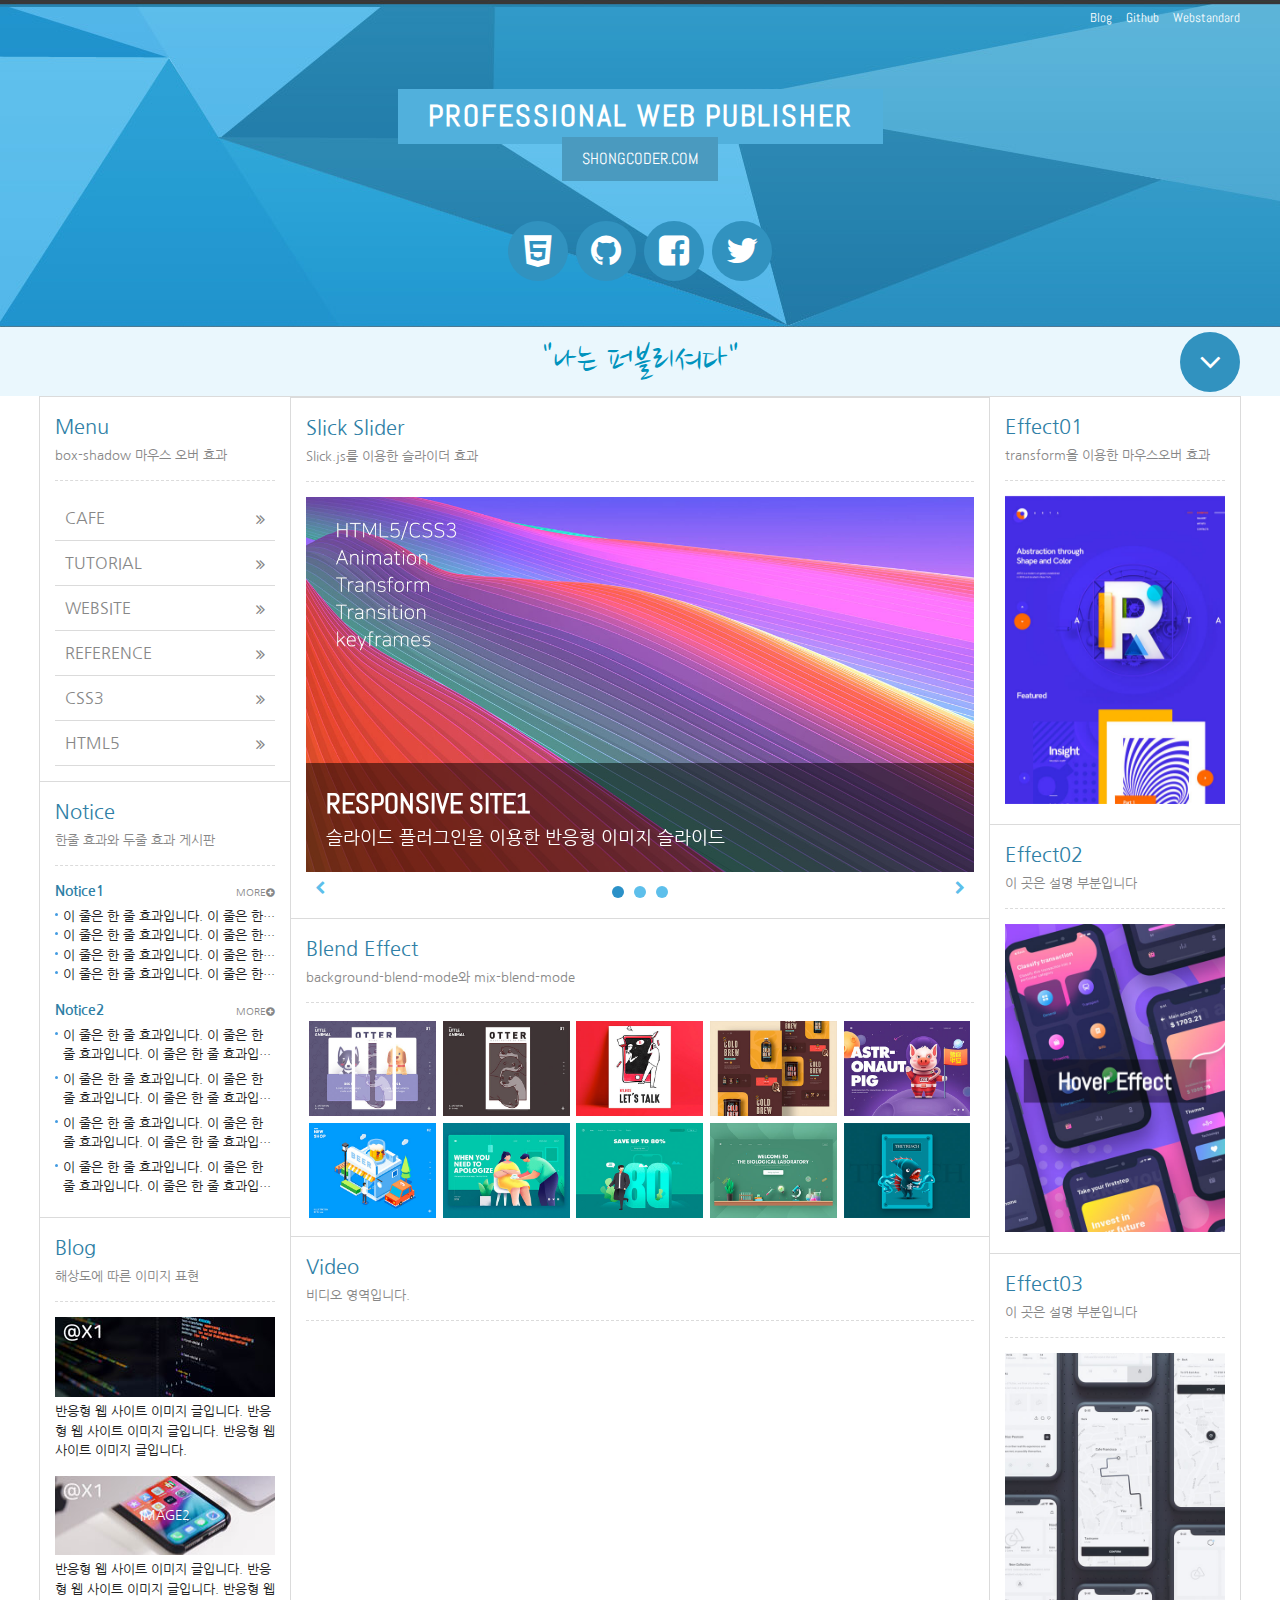
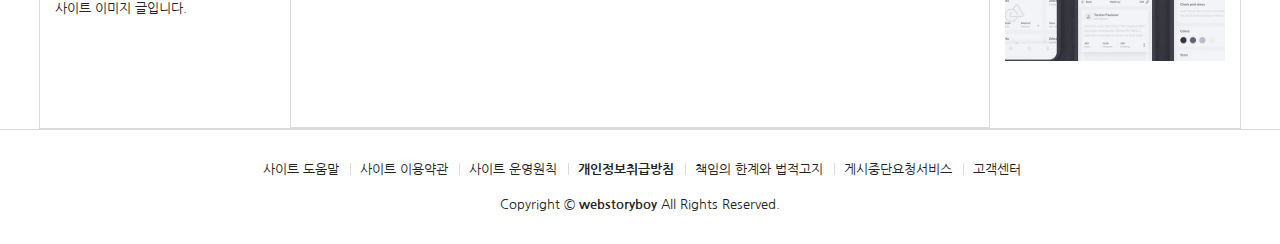
<file: index.html>
<!DOCTYPE html>
<html lang="ko">
<head>
    <meta charset="UTF-8">
    <meta name="author" content="webstoryboy">
    <meta name="viewport" content="width=device-width, initial-scale=1.0">
    <meta name="description" content="반응형 사이트 따라하기">
    <meta name="keywords" content="반응형사이트, 웹퍼블리셔, 웹접근성, HTML5, webstoryboy, webs">
    <title>반응형 사이트 만들기</title>

    <!-- style -->
    <link rel="stylesheet" href="css/reset.css">
    <link rel="stylesheet" href="css/style.css">
    <link rel="stylesheet" href="css/font-awesome.css">
    <link rel="stylesheet" href="css/slick.css">
    <link rel="stylesheet" href="css/lightgallery.css">

    <!-- Facebook meta tags -->
    <meta property="og:type" content="article" />
    <meta property="og:title" content="반응형 사이트 만들기(title)" />
    <meta property="og:url" content="http://richclub8.dothome.co.kr/responsive/html5/index.html" />
    <meta property="og:image" content="http://richclub8.dothome.co.kr/assets/ico/icon.png" />
    <meta property="og:site_name" content="반응형 사이트 만들기(site_name)" />
    <meta property="og:description" content="반응형 사이트 따라하기(description)" />

    <!-- twitter meta tags -->
    <meta name="twitter:card" content="summary_large_image" />
    <meta name="twitter:site" content="@webstoryboy" />
    <meta name="twitter:title" content="반응형 사이트 만들기(title)" />
    <meta name="twitter:description" content="반응형 사이트 만들기(description)." />
    <meta property="twitter:image" content="http://richclub8.dothome.co.kr/assets/ico/icon.png" />

    <!-- 파비콘 -->
    <link rel="shortcut icon" href="icon/favicon.ico">
    <link rel="apple-touch-icon-precomposed" href="icon/favicon-152.png">
    <link rel="icon" href="icon/favicon-64.png">
    <link rel="icon" href="icon/favicon-16.png" sizes="16x16"> 
    <link rel="icon" href="icon/favicon-32.png" sizes="32x32"> 
    <link rel="icon" href="icon/favicon-48.png" sizes="48x48"> 
    <link rel="icon" href="icon/favicon-64.png" sizes="64x64"> 
    <link rel="icon" href="icon/favicon-128.png" sizes="128x128">

    <!-- 웹폰트-->
    <link href="https://fonts.googleapis.com/css?family=Nanum+Gothic" rel="stylesheet">
    <link href="https://fonts.googleapis.com/css?family=Nanum+Brush+Script" rel="stylesheet">
    <link href="https://fonts.googleapis.com/css2?family=Abel&display=swap" rel="stylesheet">

    <!-- HTLM5shiv ie6~8 -->
    <!--[if lt IE 9]>
        <script src="js/html5shiv.min.js"></script>
        <script type="text/javascript">
            alert("현재 당신이 보는 브라우저는 지원하지 않습니다. 최신 브라우저로 업데이트해주세요!");
        </script>
    <![endif]-->
</head>
<body>
    <header id="header">
        <div class="container">
            <div class="row">
                <div class="header">
                    <div class="header_menu">
                        <a href="#">Blog</a>
                        <a href="#">Github</a>
                        <a href="#">Webstandard</a>
                    </div>
                    <!-- //헤더 메뉴 -->
                    <div class="header_tit">
                        <h1>Professional Web Publisher</h1><br>
                        <a href="#">shongCoder.com</a>
                    </div>
                    <!-- //헤더 타이틀 -->
                    <div class="header_icon">
                        <ul>
                            <li><a href="#"><i class="fa fa-html5" aria-hidden="true"></i><span>HTML5</span></a></li>
                            <li><a href="#"><i class="fa fa-github" aria-hidden="true"></i><span>Github</span></a></li>
                            <li><a href="#" class="Facebook"><i class="fa fa-facebook-square" aria-hidden="true"></i><span>Facebook</span></a></li>
                            <li><a href="#" class="Twitter"><i class="fa fa-twitter" aria-hidden="true"></i><span>Twitter</span></a></li>
                        </ul>
                    </div>
                    <!-- //헤더 아이콘 -->
                </div>
            </div>
        </div>
    </div>
    </header>
    <!-- header -->
    <nav id="nav">
        <div class="container">
            <div class="row">
                <div class="nav">
                    <h2 class="ir_su">반응형 사이트 전체메뉴</h2>
                    <div class="first">
                        <h3>HTML Reference</h3>
                        <ol>
                            <li><a href="#">HTML 태그(Tag)</a></li>
                            <li><a href="#">블록 요소/인라인 요소</a></li>
                            <li><a href="#">DTD 선언</a></li>
                            <li><a href="#">언어 속성 설정</a></li>
                            <li><a href="#">HTML &lt;title&gt;</a></li>
                            <li><a href="#">HTML &lt;meta&gt;</a></li>
                            <li><a href="#">특수문자</a></li>
                            <li><a href="#">하이퍼 링크</a></li>
                            <li><a href="#">HTML &lt;style&gt;</a></li>
                            <li><a href="#">HTML &lt;html&gt;</a></li>
                            <li><a href="#">HTML &lt;head&gt;</a></li>
                            <li><a href="#">HTML &lt;div&gt;</a></li>
                            <li><a href="#">HTML &lt;colgroup&gt;</a></li>
                            <li><a href="#">HTML &lt;caption&gt;</a></li>
                        </ol>
                    </div>
                    <div>
                        <h3>CSS  Reference</h3>
                        <ol>
                            <li><a href="#">CSS 선택자</a></li>
                            <li><a href="#">CSS 단위</a></li>
                            <li><a href="#">CSS 색상</a></li>
                            <li><a href="#">CSS 선언 방법</a></li>
                            <li><a href="#">상대주소와 절대주소</a></li>
                            <li><a href="#">CSS float</a></li>
                            <li><a href="#">이미지 표현 방법</a></li>
                            <li><a href="#">이미지 스프라이트</a></li>
                            <li><a href="#">IR 효과</a></li>
                            <li><a href="#">이미지 최적화</a></li>
                            <li><a href="#">background-color</a></li>
                            <li><a href="#">border-style</a></li>
                            <li><a href="#">font-size</a></li>
                            <li><a href="#">text-align</a></li>
                        </ol>
                    </div>
                    <div class="last">
                        <h3>Webstandard</h3>
                        <ol>
                            <li><a href="#">웹 표준</a></li>
                            <li><a href="#">웹 접근성</a></li>
                            <li><a href="#">W3C</a></li>
                            <li><a href="#">웹 접근성 연구소</a></li>
                            <li><a href="#">네이버 널리</a></li>
                            <li><a href="#">다음 다룸</a></li>
                            <li><a href="#">Webstandard</a></li>
                        </ol>
                    </div>
                </div>
            </div>
        </div>
    </nav>
    <!-- //전체메뉴 -->

    <article id="title">
        <div class="container">
            <div class="title">
                <h2>"나는 퍼블리셔다"</h2>
                <a href="#" class="btn">
                    <i class="fa fa-angle-down" aria-hidden="true"></i>
                    <span class="ir_su">전체메뉴 보기</span>
                </a>
            </div>
        </div>
    </article>
    <!-- //서브 타이틀 -->
    <main>
        <section id="contents">
            <div class="container">
                <h2 class="ir_su">반응형 사이트 컨텐츠</h2>
                <section id="cont_left">
                    <h3 class="ir_su">반응형 사이트 왼쪽 컨텐츠</h3>
                    <article class="column col1">
                        <h4 class="col_tit">Menu</h4>
                        <p class="col_desc">box-shadow 마우스 오버 효과</p>
                        <!-- 메뉴 -->
                        <div class="menu">
                            <ul>
                                <li><a href="#">Cafe <i class="fa fa-angle-double-right" aria-hidden="true"></i></a></li>
                                <li><a href="#">Tutorial <i class="fa fa-angle-double-right" aria-hidden="true"></i></a></li>
                                <li><a href="#">WebSite <i class="fa fa-angle-double-right" aria-hidden="true"></i></a></li>
                                <li><a href="#">Reference <i class="fa fa-angle-double-right" aria-hidden="true"></i></a></li>
                                <li><a href="#">CSS3 <i class="fa fa-angle-double-right" aria-hidden="true"></i></a></li>
                                <li><a href="#">HTML5 <i class="fa fa-angle-double-right" aria-hidden="true"></i></a></li>
                            </ul>
                        </div>
                        <!-- //메뉴 -->
                    </article>
                    <!-- //col1 -->
                    <article class="column col2">
                        <h4 class="col_tit">Notice</h4>
                        <p class="col_desc">한줄 효과와 두줄 효과 게시판</p>
                        <!-- 게시판1 -->
                        <div class="notice1">
                            <h5>Notice1</h5>
                            <ul>
                                <li><a href="#">이 줄은 한 줄 효과입니다. 이 줄은 한 줄 효과입니다.</a></li>
                                <li><a href="#">이 줄은 한 줄 효과입니다. 이 줄은 한 줄 효과입니다.</a></li>
                                <li><a href="#">이 줄은 한 줄 효과입니다. 이 줄은 한 줄 효과입니다.</a></li>
                                <li><a href="#">이 줄은 한 줄 효과입니다. 이 줄은 한 줄 효과입니다.</a></li>
                            </ul>
                            <a href="#" class="more" title="더 보기">more<i class="fa fa-plus-circle" aria-hidden="true"></i></a>
                        </div>
                        <!-- //게시판1 -->
                        <!-- 게시판2 -->
                        <div class="notice2 mt15">
                            <h5>Notice2</h5>
                            <ul>
                                <li><a href="#">이 줄은 한 줄 효과입니다. 이 줄은 한 줄 효과입니다. 이 줄은 한 줄 효과입니다. 이 줄은 한 줄 효과입니다.</a></li>
                                <li><a href="#">이 줄은 한 줄 효과입니다. 이 줄은 한 줄 효과입니다. 이 줄은 한 줄 효과입니다. 이 줄은 한 줄 효과입니다.</a></li>
                                <li><a href="#">이 줄은 한 줄 효과입니다. 이 줄은 한 줄 효과입니다. 이 줄은 한 줄 효과입니다. 이 줄은 한 줄 효과입니다.</a></li>
                                <li><a href="#">이 줄은 한 줄 효과입니다. 이 줄은 한 줄 효과입니다. 이 줄은 한 줄 효과입니다. 이 줄은 한 줄 효과입니다.</a></li>
                            </ul>
                            <a href="#" class="more" title="더 보기">more<i class="fa fa-plus-circle" aria-hidden="true"></i></a>
                        </div>
                        <!-- //게시판2 -->
                    </article>
                    <!-- //col2 -->
                    <article class="column col3">
                        <h4 class="col_tit">Blog</h4>
                        <p class="col_desc">해상도에 따른 이미지 표현</p>
                        <!-- 블로그1 -->
                        <div class="blog1">
                            <h5 class="ir_su">image1</h5>
                            <figure>
                                <!-- <img src="img/blog1_@1.jpg" class="img-normal" alt="normal image">
                                <img src="img/blog1_@2.jpg" class="img-retina" alt="retina image" width="100%"> -->
                                <img src="img/blog3_@1.jpg" srcset="img/blog3_@1.jpg 1x, img/blog3_@2.jpg 2x, img/blog3_@3.jpg 3x" alt="이미지">
                                <figcaption>반응형 웹 사이트 이미지 글입니다. 반응형 웹 사이트 이미지 글입니다. 반응형 웹 사이트 이미지 글입니다.</figcaption>
                            </figure>
                        </div>
                        <!-- //블로그1 -->
                        <!-- 블로그2 -->
                        <div class="blog2 mt15">
                            <div class="img-retina">
                                <h5>image2</h5>
                            </div>
                            <p>반응형 웹 사이트 이미지 글입니다. 반응형 웹 사이트 이미지 글입니다. 반응형 웹 사이트 이미지 글입니다.</p>
                        </div>
                        <!-- //블로그2 -->
                    </article>
                    <!-- //col3 -->
                </section>
                <section id="cont_center">
                    <h3 class="ir_su">반응형 사이트 가운데 컨텐츠</h3>
                    <article class="column col4">
                        <h4 class="col_tit">Slick Slider</h4>
                        <p class="col_desc">Slick.js를 이용한 슬라이더 효과</p>
                        <!-- 이미지 슬라이드 -->
                        <div class="slider">
                            <div>
                                <figure>
                                    <img src="img/slider001.jpg" alt="이미지1">
                                    <figcaption><em>Responsive Site1</em><span>슬라이드 플러그인을 이용한 반응형 이미지 슬라이드</span></figcaption>
                                </figure>
                            </div>
                            <div>
                                <figure>
                                    <img src="img/slider001.jpg" alt="이미지2">
                                    <figcaption><em>Responsive Site2</em><span>슬라이드 플러그인을 이용한 반응형 이미지 슬라이드</span></figcaption>
                                </figure>
                            </div>
                            <div>
                                <figure>
                                    <img src="img/slider001.jpg" alt="이미지3">
                                    <figcaption><em>Responsive Site3</em><span>슬라이드 플러그인을 이용한 반응형 이미지 슬라이드</span></figcaption>
                                </figure>
                            </div>
                        </div>
                        <!-- //이미지 슬라이드 -->
                    </article>
                    <!-- //col4 -->
                    <article class="column col5">
                        <h4 class="col_tit">Blend Effect</h4>
                        <p class="col_desc">background-blend-mode와 mix-blend-mode</p>
                        <!-- 라이트박스 -->
                        <div class="lightbox square clearfix">
                            <a href="img/light01_s.jpg"><img src="img/light01.jpg" alt="이미지"><em>blur</em></a>
                            <a href="img/light02_s.jpg"><img src="img/light02.jpg" alt="이미지"><em>brightness</em></a>
                            <a href="img/light03_s.jpg"><img src="img/light03.jpg" alt="이미지"><em>contrast</em></a>
                            <a href="img/light04_s.jpg"><img src="img/light04.jpg" alt="이미지"><em>grayscale</em></a>
                            <a href="img/light05_s.jpg"><img src="img/light05.jpg" alt="이미지"><em>hur-rotate</em></a>
                            <a href="img/light06_s.jpg"><img src="img/light06.jpg" alt="이미지"><em>invert</em></a>
                            <a href="img/light07_s.jpg"><img src="img/light07.jpg" alt="이미지"><em>opacity</em></a>
                            <a href="img/light08_s.jpg"><img src="img/light08.jpg" alt="이미지"><em>saturate</em></a>
                            <a href="img/light09_s.jpg"><img src="img/light09.jpg" alt="이미지"><em>sepia</em></a>
                            <a href="img/light10_s.jpg"><img src="img/light10.jpg" alt="이미지"><em>mix</em></a>
                        </div>
                        <!-- //라이트박스 -->
                    </article>
                    <!-- //col5 -->
                    <article class="column col6">
                        <h4 class="col_tit">Video</h4>
                        <p class="col_desc">비디오 영역입니다.</p>
                        <!-- 비디오 -->
                        <!-- <video autoplay="autoplay" controls="controls" loof="loof">
                            <source src="img/video.mp4" type="video/mp4">
                        </video> -->
                        <div class="video">
                            <iframe src="https://www.youtube.com/embed/09xntNW45lg" title="YouTube video player" frameborder="0" allow="accelerometer; clipboard-write; encrypted-media; gyroscope; picture-in-picture; web-share" allowfullscreen></iframe>
                        </div>
                        <!-- //비디오 -->
                    </article>
                    <!-- //col6 -->
                </section>
                <section id="cont_right">
                    <h3 class="ir_su">반응형 사이트 오른쪽 컨텐츠</h3>
                    <article class="column col7">
                        <h4 class="col_tit">Effect01</h4>
                        <p class="col_desc">transform을 이용한 마우스오버 효과</p>
                        <!-- side1 -->
                        <div class="side1">
                            <figure class="front">
                                <img src="img/side1.jpg" alt="">
                            </figure>
                            <div class="back">
                                <i class="fa fa-heart" aria-hidden="true"></i>
                            </div>
                        </div>
                        <!-- //side1 -->
                    </article>
                    <!-- //col7 -->
                    <article class="column col8">
                        <h4 class="col_tit">Effect02</h4>
                        <p class="col_desc">이 곳은 설명 부분입니다</p>
                        <!-- side2 -->
                        <div class="side2">
                            <figure class="front">
                                <img src="img/side2.jpg" alt="">
                                <figcaption>
                                    Hover Effect
                                </figcaption>
                            </figure>
                            <figure class="back">
                                <img src="img/side4.jpg" alt="">
                                <figcaption>
                                Hover Effect
                            </figcaption>
                            </figure>
                        </div>
                        <!-- //side2 -->
                    </article>
                    <!-- //col8 -->
                    <article class="column col9">
                        <h4 class="col_tit">Effect03</h4>
                        <p class="col_desc">이 곳은 설명 부분입니다</p>
                        <!-- side3 -->
                        <div class="side3">
                            <figure>
                                <img src="img/side3.jpg" alt="">
                                <figcaption>
                                    <h3>Hover<em>Effect</em></h3>
                                </figcaption>
                            </figure>
                        </div>
                        <!-- //side3 -->
                    </article>
                    <!-- //col9 -->
                </section>
            </div>
        </section>
        <!-- //컨텐츠 -->
    </main>
    <footer id="footer">
        <div class="container">
            <div class="row">
                <div class="footer">
                    <ul>
                        <li><a href="#">사이트 도움말</a></li>
                        <li><a href="#">사이트 이용약관</a></li>
                        <li><a href="#">사이트 운영원칙</a></li>
                        <li><a href="#"><strong>개인정보취급방침</strong></a></li>
                        <li><a href="#">책임의 한계와 법적고지</a></li>
                        <li><a href="#">게시중단요청서비스</a></li>
                        <li><a href="#">고객센터</a></li>
                    </ul>
                    <address>
                        Copyright ©
                        <a href="http://webstoryboy.co.kr"><strong>webstoryboy</strong></a>
                        All Rights Reserved.
                    </address>
                </div>
            </div>
        </div>
    </footer>
    <!-- 푸터 -->

    
    <!-- JavaScript Libraries -->
    <script src="js/jquery.min_1.12.4.js"></script>
    <script src="js/modernizr-custom.js"></script>
    <script src="js/slick.min.js"></script>
    <script src="js/lightgallery.min.js"></script>
    <script>
        //접기 펼치기
        $(".btn").click(function(e){
            e.preventDefault();
            $(".nav").slideToggle();
            $(".btn").toggleClass("open");

            if($(".btn").hasClass("open")){
                //open 이 있을 때
                $(".btn").find("i").attr("class", "fa fa-angle-up");
            } else {
                //opem 이 없을 때
                $(".btn").find("i").attr("class", "fa fa-angle-down");
            }
        });

        $(window).resize(function(){
            var wWidth = $(window).width();
            if(wWidth > 600){
                $(".nav").removeAttr("style");
            }
        });

        
        //라이트박스
        $(".lightbox").lightGallery({
            autoplay: true,
            pause: 3000,
            progressBar: true
        });

        //이미지 슬라이더
        $(".slider").slick({
            dots: true,
            autoplay: true,
            autoplaySpeed: 3000,
            arrows: true,
            responsive: [
                {
                    breakpoint: 768, //중단점
                    settings: {
                        autoplay: false
                        }
                }
            ]
        });

        // SNS 공유하기
        $(".facebook").click(function(e){
            e.preventDefault();
            window.open('https://www.facebook.com/sharer/sharer.php?u=' +encodeURIComponent(document.URL)+'&t='+encodeURIComponent(document.title), 'facebooksharedialog', 'menubar=no, toolbar=no, resizable=yes, scrollbars=yes, height=300, width=600'); 
        });
        $(".twitter").click(function(e){
            e.preventDefault();
            window.open('https://twitter.com/intent/tweet?text=[%EA%B3%B5%EC%9C%A0]%20' +encodeURIComponent(document.URL)+'%20-%20'+encodeURIComponent(document.title), 'twittersharedialog', 'menubar=no, toolbar=no, resizable=yes, scrollbars=yes, height=300, width=600');
        });
    </script>
</body>
</html>
</file>
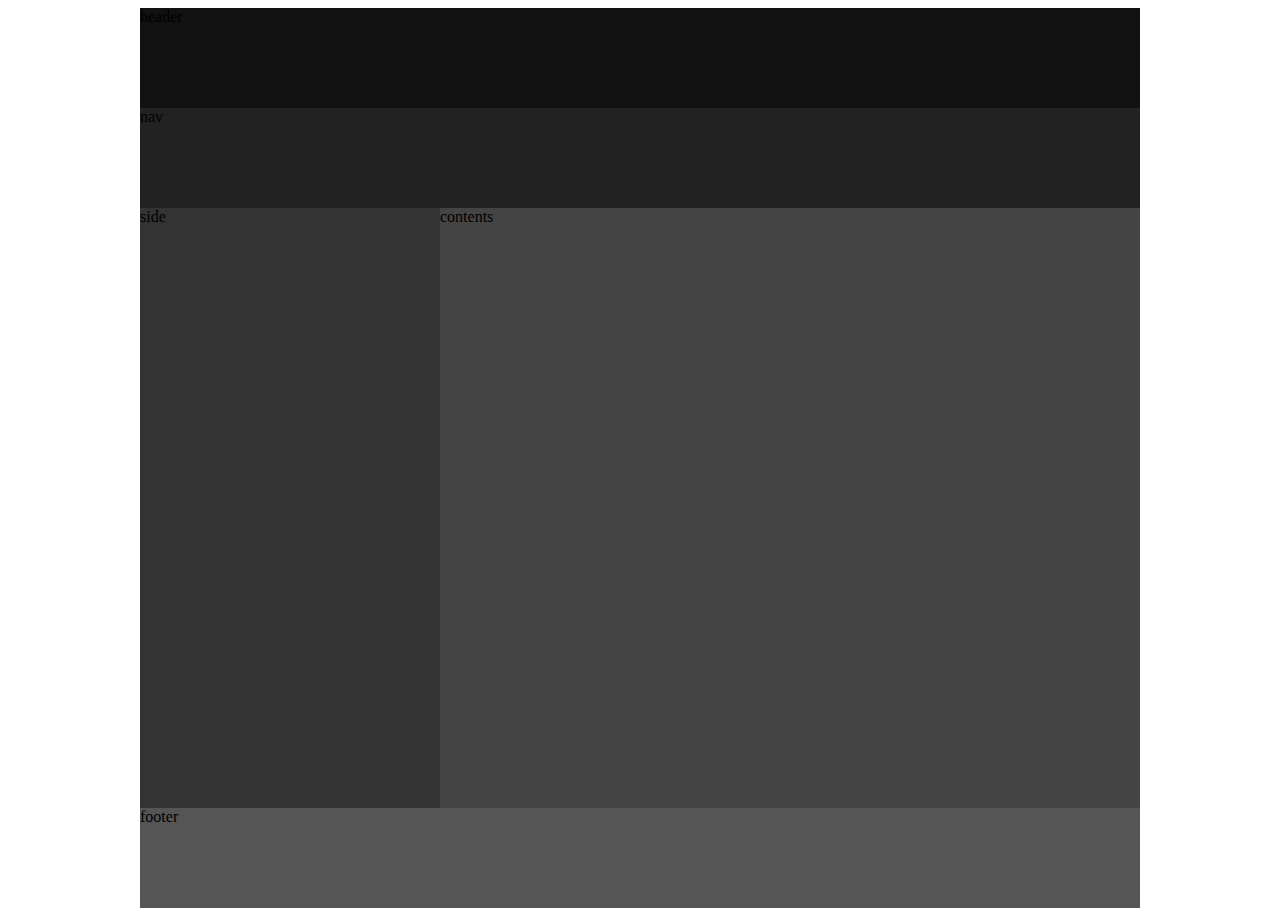
<file: layout01.html>
<!DOCTYPE html>
<html lang="ko">
<head>
    <meta charset="UTF-8">
    <title>layout01</title>
    <style>
        #wrap{
            width: 1000px;
            margin: 0 auto;
        }
        header{
            width: 1000px;
            height: 100px;
            background: #111;
        }
        nav{
            width: 1000px;
            height: 100px;
            background: #222;
        }
        aside{
            width: 300px;
            height: 600px;
            background: #333;
            float: left;
        }
        section{
            width: 700px;
            height: 600px;
            background: #444;
            float: left;
        }
        footer{
            width: 1000px;
            height: 100px;
            background: #555;
            clear: both;
        }
    </style>
</head>
<body>
    <div id="wrap">
        <header>header</header>
        <nav>nav</nav>
        <aside>side</aside>
        <section>contents</section>
        <footer>footer</footer>
    </div>
</body>
</html>
</file>
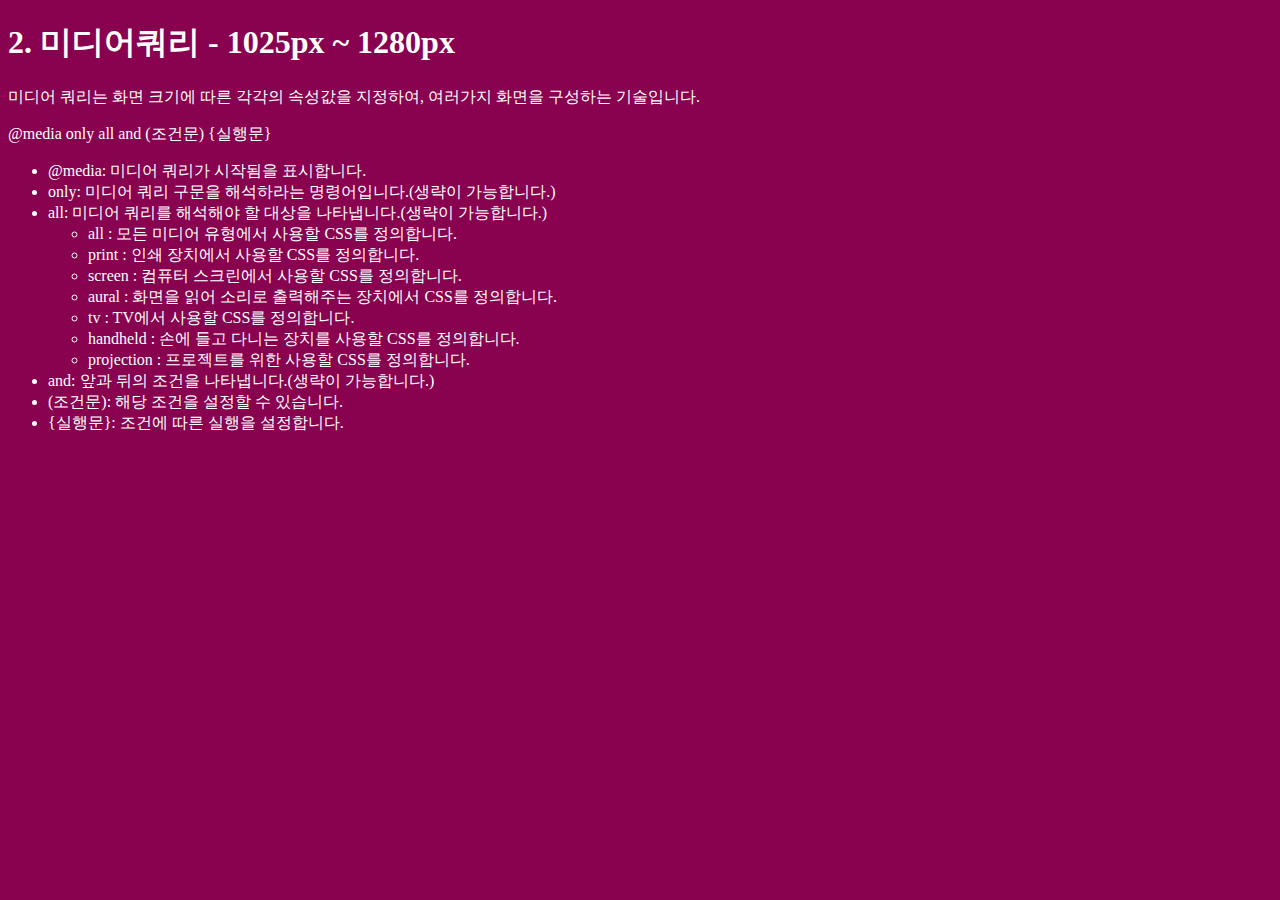
<file: layout02.html>
<!DOCTYPE html>
<html lang="ko">
<head>
    <meta charset="UTF-8">
    <title>layout02</title>
    <style>
        body{
            background: #b71c1c;
            color: #fff;
        }
        h1::before{
            content: '1. ';
        }
        h1::after{
            content: ' 기본';
        }
        /* 화면 너비가 0 ~ 1280px : 데스크탑 */
        @media (max-width: 1280px){
            body{
                background: #88024f;
                color: #fff;
            }
            h1::before{
            content: '2. ';
            }
            h1::after{
                content: ' - 1025px ~ 1280px';
            }
        }
        /* 화면 너비가 0 ~ 1024px : 데스크탑 */
        @media (max-width: 1024px){
            body{
                background: #4a148c;
                color: #fff;
            }
            h1::before{
            content: '3. ';
            }
            h1::after{
                content: ' - 961px ~ 1024px';
            }
        }
        /* 화면 너비가 0 ~ 960px : 노트북 */
        @media (max-width: 960px){
            body{
                background: #311b92;
                color: #fff;
            }
            h1::before{
            content: '4. ';
            }
            h1::after{
                content: ' - 769px ~ 960px';
            }
        }
        /* 화면 너비가 0 ~ 768px : 태블릿 */
        @media (max-width: 768px){
            body{
                background: #4a148c;
                color: #fff;
            }
            h1::before{
            content: '5. ';
            }
            h1::after{
                content: ' - 577px ~ 768px';
            }
        }
        /* 화면 너비가 0 ~ 576px : 모바일 */
        @media (max-width: 576px){
            body{
                background: #004d40;
                color: #fff;
            }
            h1::before{
            content: '6. ';
            }
            h1::after{
                content: ' - 0px ~ 576px';
            }
        }
    </style>
</head>
<body>
    <h1>미디어쿼리</h1>
    <p>미디어 쿼리는 화면 크기에 따른 각각의 속성값을 지정하여, 여러가지 화면을 구성하는 기술입니다.</p>
    <p>@media only all and (조건문) {실행문}</p>
    <ul>
        <li>@media: 미디어 쿼리가 시작됨을 표시합니다.</li>
        <li>only: 미디어 쿼리 구문을 해석하라는 명령어입니다.(생략이 가능합니다.)</li>
        <li>all: 미디어 쿼리를 해석해야 할 대상을 나타냅니다.(생략이 가능합니다.)
            <ul>
                <li>all : 모든 미디어 유형에서 사용할 CSS를 정의합니다.</li>
                <li>print : 인쇄 장치에서 사용할 CSS를 정의합니다.</li>
                <li>screen : 컴퓨터 스크린에서 사용할 CSS를 정의합니다.</li>
                <li>aural : 화면을 읽어 소리로 출력해주는 장치에서 CSS를 정의합니다.</li>
                <li>tv : TV에서 사용할 CSS를 정의합니다.</li>
                <li>handheld : 손에 들고 다니는 장치를 사용할 CSS를 정의합니다.</li>
                <li>projection : 프로젝트를 위한 사용할 CSS를 정의합니다.</li>
            </ul>
        </li>
        <li>and: 앞과 뒤의 조건을 나타냅니다.(생략이 가능합니다.)</li>
        <li>(조건문): 해당 조건을 설정할 수 있습니다.</li>
        <li>{실행문}: 조건에 따른 실행을 설정합니다.</li>
    </ul>
</body>
</html>
</file>
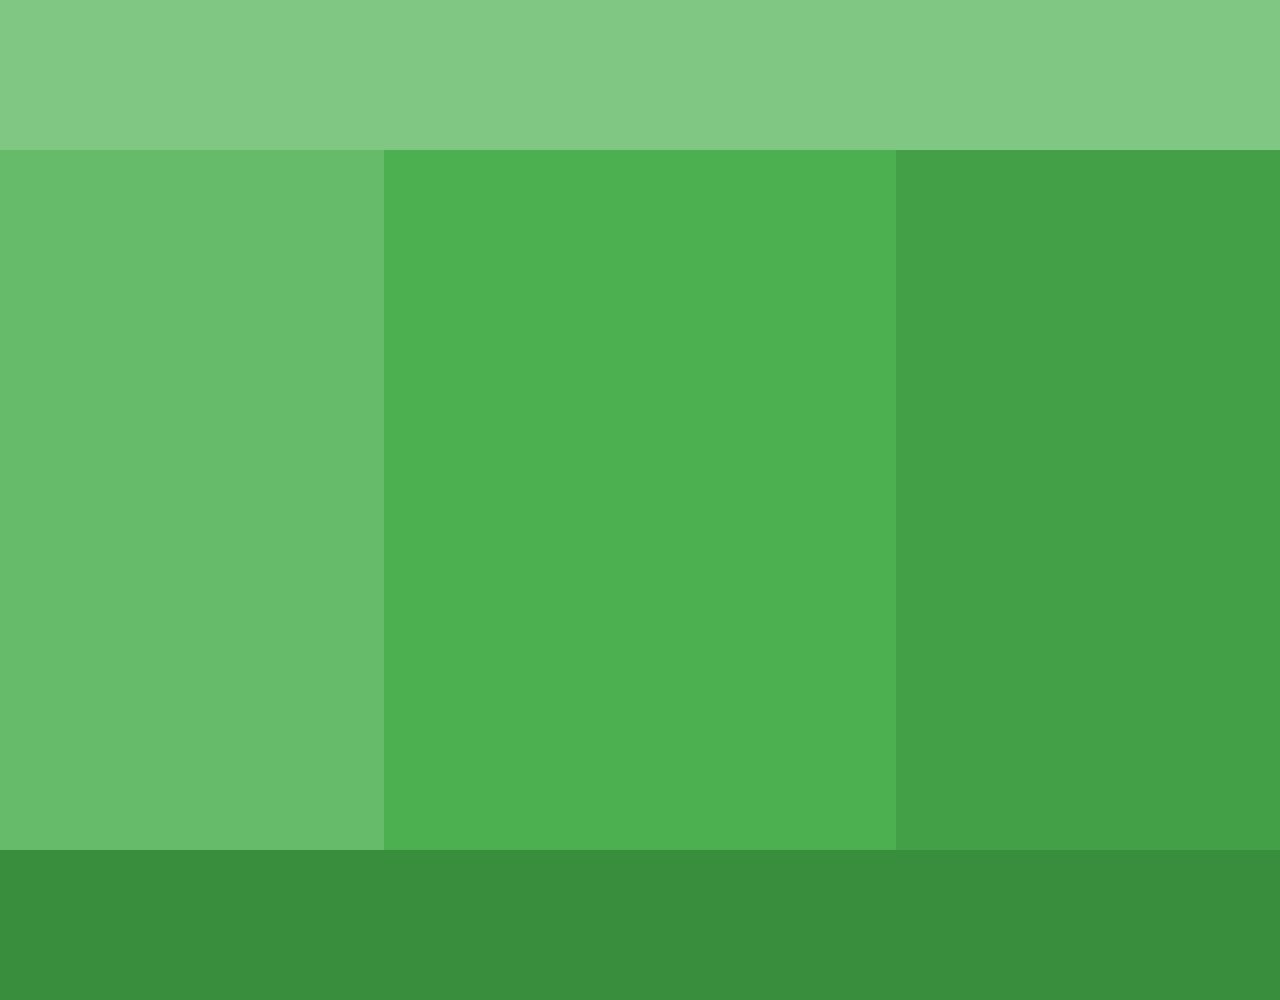
<file: layout04-1.html>
<!DOCTYPE html>
<html lang="ko">
<head>
    <meta charset="UTF-8">
    <meta http-equiv="X-UA-Compatible" content="IE=edge">
    <meta name="viewport" content="width=device-width, initial-scale=1.0">
    <title>Layout04-1</title>
    <style>
        *{
            margin: 0;
            padding: 0;
        }
        #wrap{
            width: 100%;
        }
        header{
            width: 100%;
            height: 150px;
            background: #81c784;
        }
        aside{
            width: 30%;
            height: 700px;
            background: #66bb6a;
            float: left;
        }
        section{
            width: 40%;
            height: 700px;
            background: #4caf50;
            float: left;
        }
        article{
            width: 30%;
            height: 700px;
            background: #43a047;
            float: left;
        }
        footer{
            width: 100%;
            height: 150px;
            background: #388e3c;
            clear: both;
        }

        /*화면 너비가 0 ~ 1200px*/
        @media (max-width: 1220px){
            aside{
                width: 40%;
            }
            section{
                width: 60%;
            }
            article{
                float: none;
                clear: both;
                width: 100%;
                height: 300px;
            }
        }

        /*화면 너비가 0 ~ 768px*/
        @media (max-width: 768px){
            aside{
                float: none;
                width: 100%;
                height: 300px;
            }
            section{
                float: none;
                width: 100%;
                height: 300px;
            }
        }

        /*화면 너비가 0 ~ 480px*/
        @media (max-width: 480px){
            header{
                height: 300px;
            }
            aside{
                height: 200px;
            }
            section{
                height: 200px;
            }
        }
    </style>
</head>
<body>
    <div id="wrap">
        <header></header>
        <aside></aside>
        <section></section>
        <article></article>
        <footer></footer>
    </div>
</body>
</html>
</file>
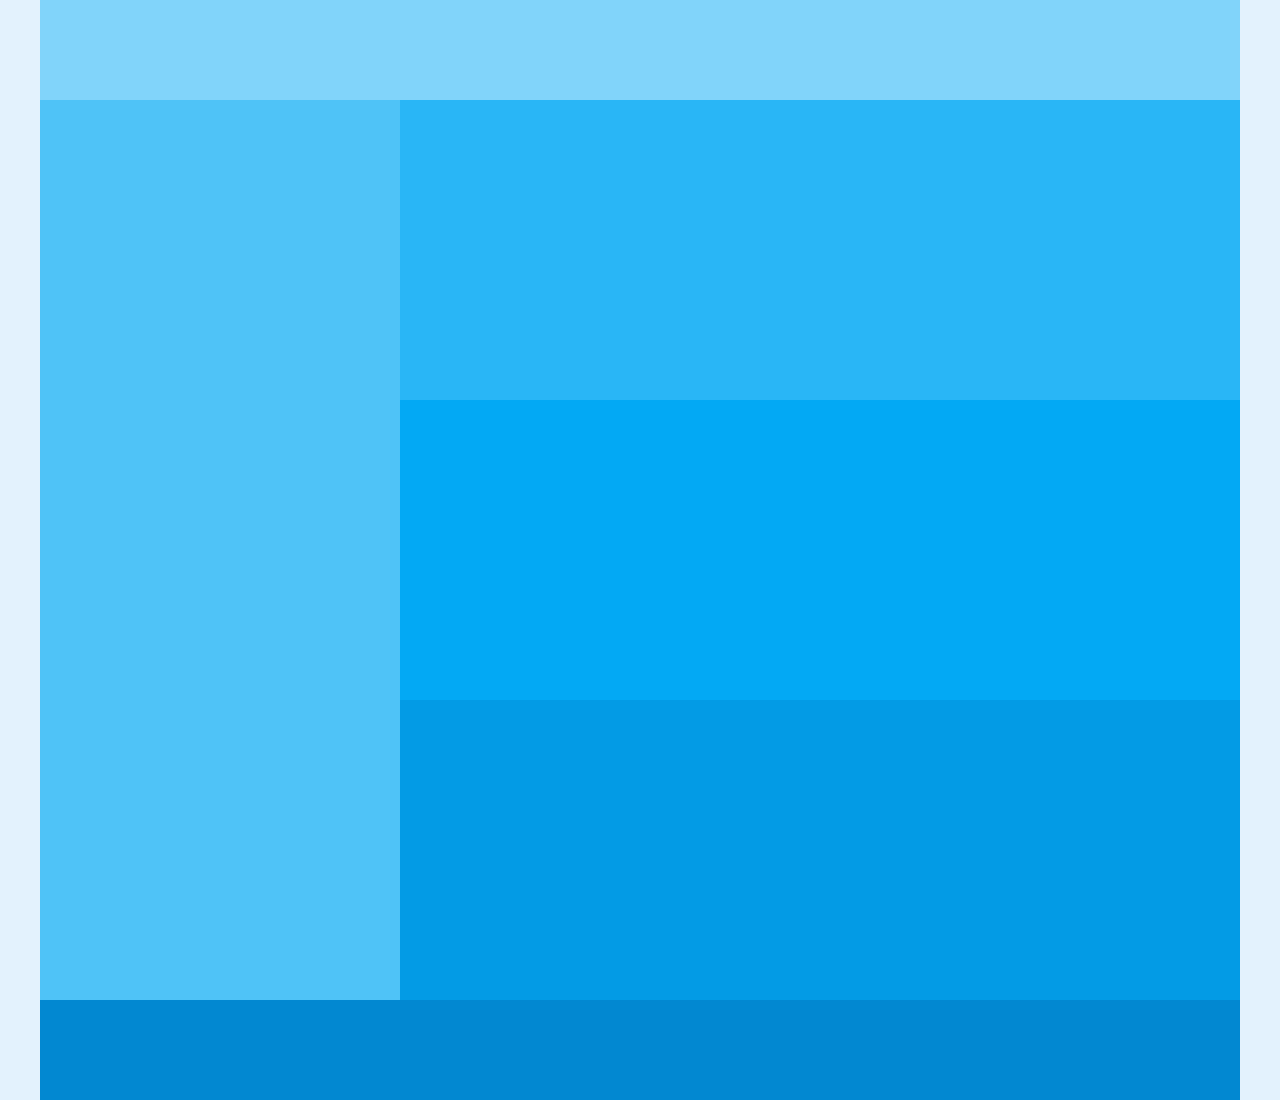
<file: layout05-1.html>
<!DOCTYPE html>
<html lang="ko">
<head>
    <meta charset="UTF-8">
    <meta http-equiv="X-UA-Compatible" content="IE=edge">
    <meta name="viewport" content="width=device-width, initial-scale=1.0">
    <title>Layout05-1</title>
    <style>
        *{
            margin: 0;
            padding: 0;
        }
        body{
            background-color: #e3f2fd;
        }
        #wrap{
            width: 1200px;
            margin: 0 auto;
        }
        .header{
            width: 100%;
            height: 100px;
            background: #81d4fa;
        }
        .aside{
            width: 30%;
            height: 900px;
            background: #4fc3f7;
            float: left;
        }
        .articla01{
            width: 70%;
            height: 300px;
            background: #29b6f6;
            float: left;
        }
        .article02{
            width: 70%;
            height: 300px;
            background: #03a9f4;
            float: left;
        }
        .article03{
            width: 70%;
            height: 300px;
            background: #039be5;
            float: left;
        }
        .footer{
            width: 100%;
            height: 100px;
            background: #0288d1;
            clear: both;
        }

        /*화면 너비가 0 ~ 1200px*/
        @media (max-width: 1240px){
            #wrap{
                width: 100%;
            }
            .articla01{
                height: 450px;
            }
            .article02{
                height: 450px;
            }
            .article03{
                clear: both;
                float: none;
                width: 100%;
            }
        }

        /*화면 너비가 0 ~ 768px*/
        @media (max-width: 768px){
            .aside{
                float: none;
                width: 100%;
                height: 200px;
            }
            .articla01{
                width: 50%;
                height: 300px;
            }
            .article02{
                width: 50%;
                height: 300px;
            }
            .article03{
                clear: both;
                float: none;
                width: 100%;
            }
        }

        /*화면 너비가 0 ~ 480px*/
        @media (max-width: 480px){
            .articla01{
                width: 100%;
            }
            .article02{
                width: 100%;
            }
        }
    </style>
</head>
<body>
    <div id="wrap">
        <header class="header"></header>
        <aside class="aside"></aside>
        <section class="articla01"></section>
        <section class="article02"></section>
        <section class="article03"></section>
        <footer class="footer"></footer>
    </div>
</body>
</html>
</file>
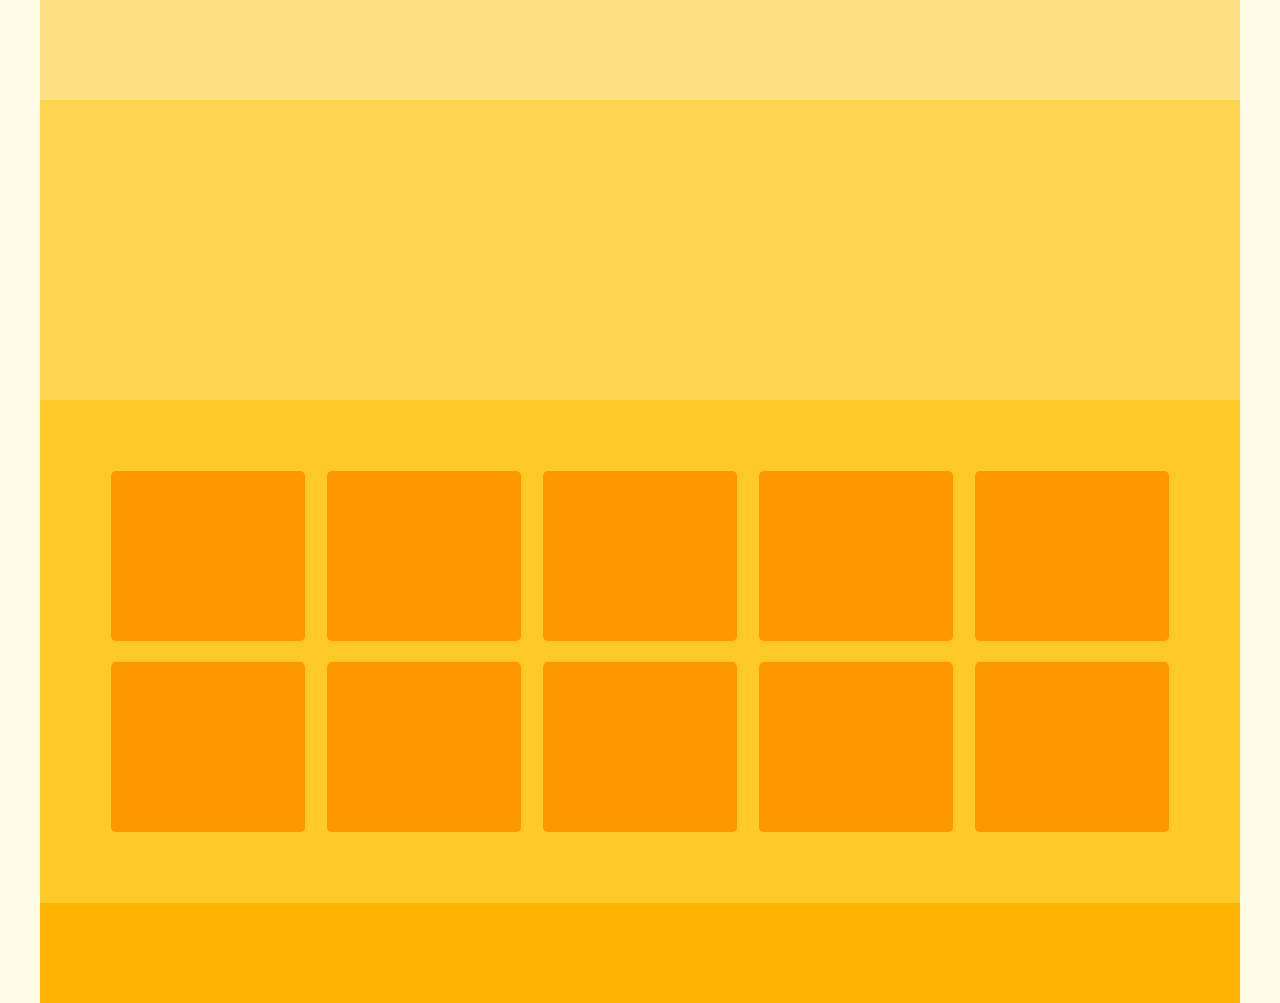
<file: layout06-1.html>
<!DOCTYPE html>
<html lang="ko">
<head>
    <meta charset="UTF-8">
    <meta http-equiv="X-UA-Compatible" content="IE=edge">
    <meta name="viewport" content="width=device-width, initial-scale=1.0">
    <title>Layout06-1</title>
    <style>
        *{
            padding: 0;
            margin: 0;
        }
        body{
            background: #fffde7;
        }
        #wrap{
            width: 1200px;
            margin: 0 auto;
        }
        header{
            width: 100%;
            height: 100px;
            background-color: #ffe082;
        }
        article{
            width: 100%;
            height: 300px;
            background-color: #ffd54f;
        }
        section{
            width: 90%;
            background-color: #ffca28;
            overflow: hidden;
            padding: 5%;
        }
        section > div{
            width: 18%;
            margin: 1%;
            height: 170px;
            float: left;
            background: #ff9800;
            border-radius: 5px;
        }
        footer{
            width: 100%;
            height: 100px;
            background-color: #ffb300
        }

        /*화면 너비가 0 ~ 1200px*/
        @media (max-width: 1220px){
            #wrap{
                width: 100%;
            }
            section > div{
                width: 23%;
            }
            section > div:nth-child(5n){
                display: none;
            }
        }

        /*화면 너비가 0 ~ 768px*/
        @media (max-width: 768px){
            section > div{
                width: 31.3333%;
            }
            section > div:nth-child(5){
                display: block;
            }
        }

        /*화면 너비가 0 ~ 480px*/
        @media (max-width: 480px){
            section > div{
                width: 48%;
            }
            section > div:nth-child(5n){
                display: block;
            }
        }
    </style>
</head>
<body>
    <div id="wrap">
        <header></header>
        <article></article>
        <section>
            <div></div>
            <div></div>
            <div></div>
            <div></div>
            <div></div>
            <div></div>
            <div></div>
            <div></div>
            <div></div>
            <div></div>
        </section>
        <footer></footer>
    </div>
</body>
</html>
</file>
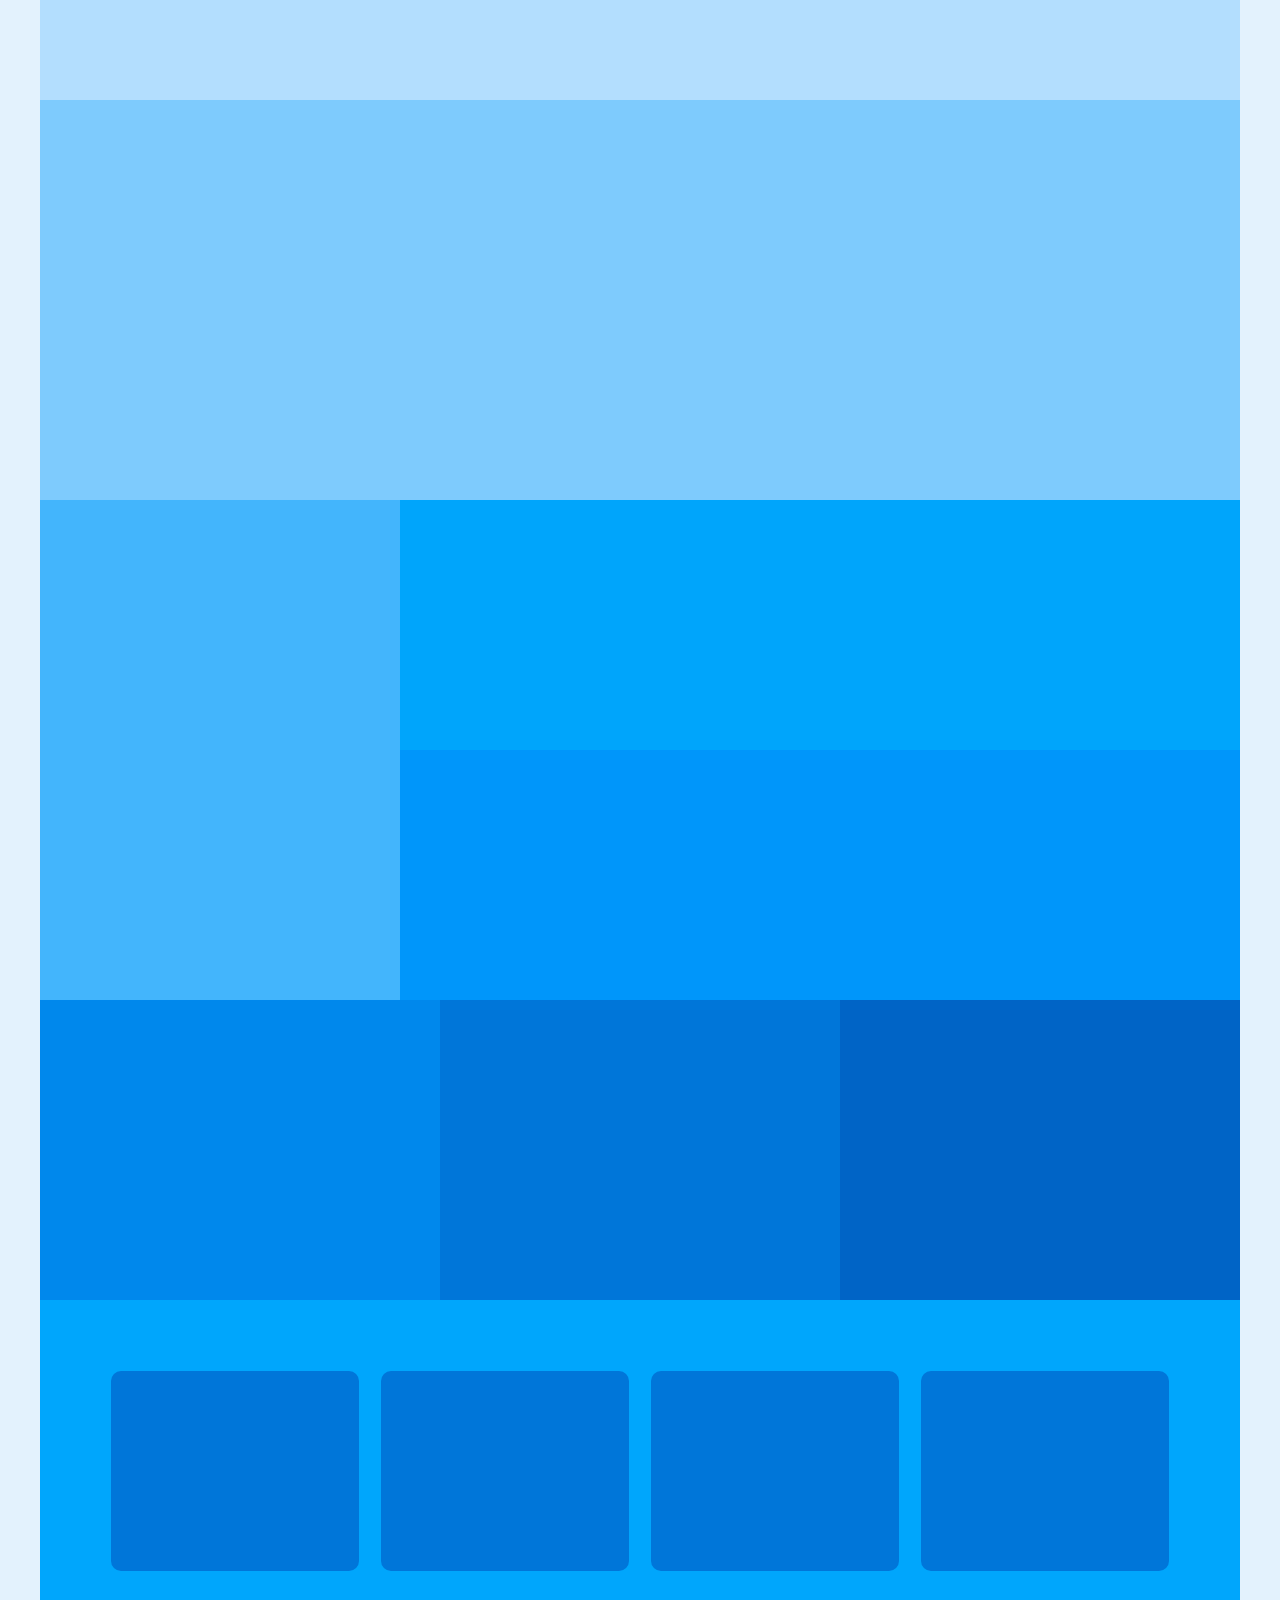
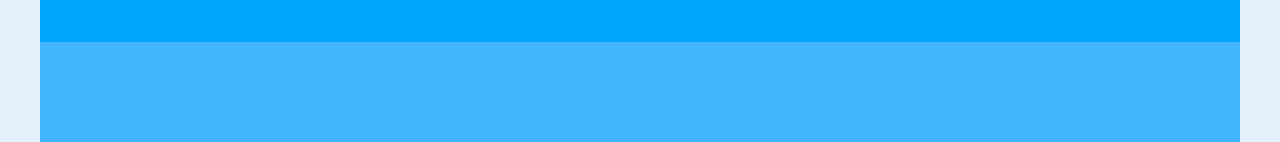
<file: layout07-1.html>
<!DOCTYPE html>
<html lang="ko">
<head>
    <meta charset="UTF-8">
    <meta http-equiv="X-UA-Compatible" content="IE=edge">
    <meta name="viewport" content="width=device-width, initial-scale=1.0">
    <title>Layout07-1</title>
    <link rel="stylesheet" href="css/lay_style.css">
</head>
<body>
    <div id="wrap">
        <header id="header"></header>
        <section id="banner"></section>
        <section id="content1">
            <nav class="nav"></nav>
            <article class="arti_right1"></article>
            <article class="arti_right2"></article>
        </section>
        <section id="content2">
            <article class="arti_box1"></article>
            <article class="arti_box2"></article>
            <article class="arti_box3"></article>
        </section>
        <section id="content3">
            <article class="arti_square1"></article>
            <article class="arti_square2"></article>
            <article class="arti_square3"></article>
            <article class="arti_square4"></article>
        </section>
        <footer id="footer"></footer>
    </div>
</body>
</html>
</file>
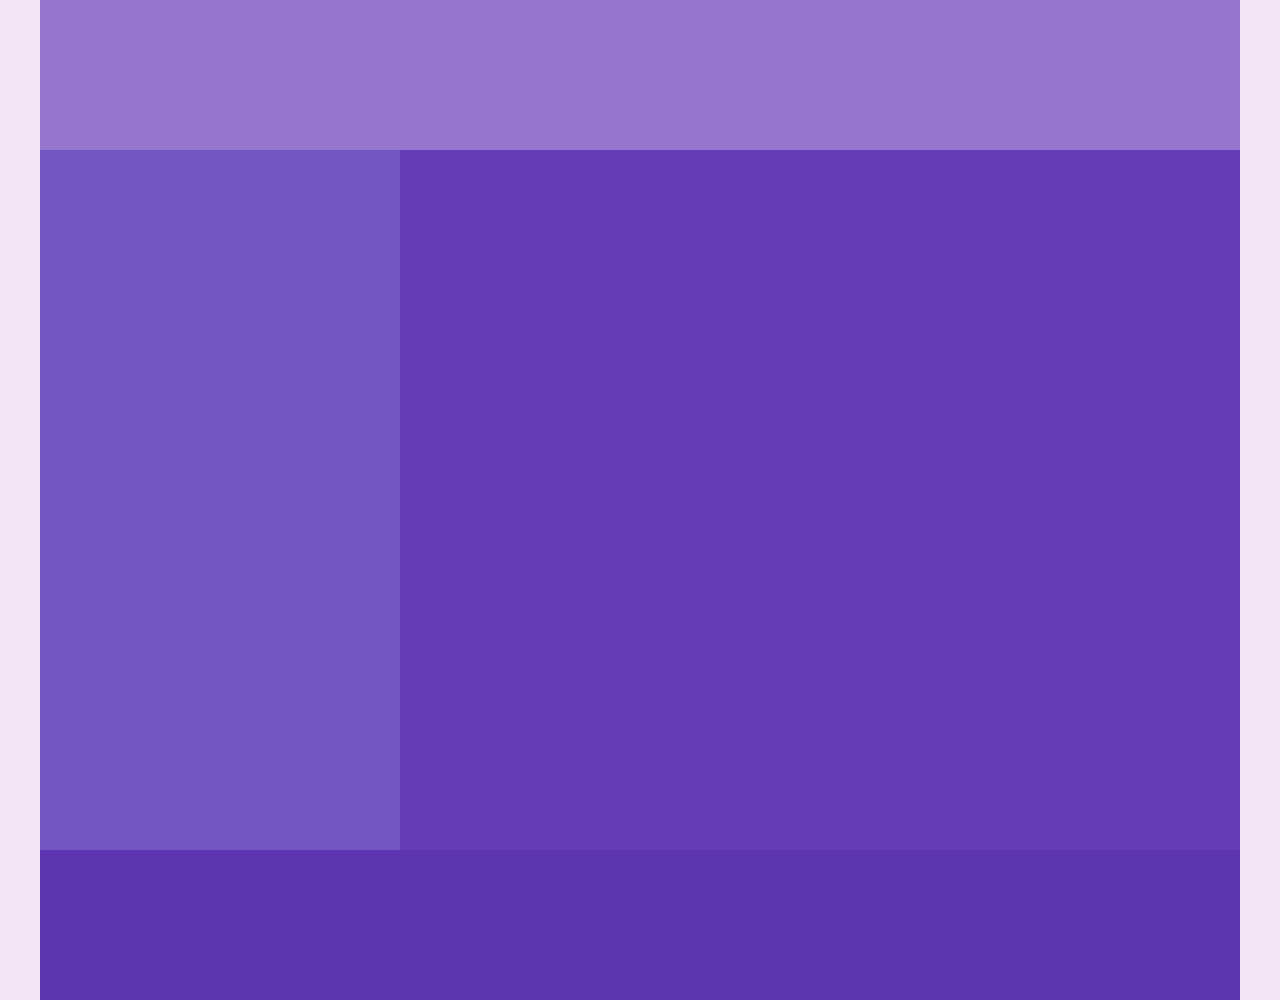
<file: layouy03-1.html>
<!DOCTYPE html>
<html lang="ko">
<head>
    <meta charset="UTF-8">
    <meta name="viewport" content="width=device-width, initial-scale=1">
    <title>Layout03-1</title>
    <style>
        *{
            padding: 0;
            margin: 0;
        }
        body{
            background: #f3e5f5;
        }
        #wrap{
            width: 1200px;
            margin: 0 auto;
        }
        header{
            width: 100%;
            height: 150px;
            background: #9575cd;
        }
        aside{
            float: left;
            width: 30%;
            height: 700px;
            background: #7257c2;
        }
        section{
            float: left;
            width: 70%;
            height: 700px;
            background: #673ab7;
        }
        footer{
            clear: both;
            width: 100%;
            height: 150px;
            background: #5e35b1;
        }

        /* 화면 너비 0 ~ 1200px */
        @media only all and (max-width: 1220px){
            #wrap {width: 95%;}
        }

        /* 화면 너비 0 ~ 768px */
        @media only all and (max-width: 768px){
            #wrap {width: 100%;}
        }

        /* 화면 너비 0 ~ 480px */
        @media only all and (max-width: 480px){
            #wrap {width: 100%;}
            header {height: 300px;}
            aside {float: none; width: 100%; height: 300px;}
            section {float: none; width: 100%; height: 300px;}
        }

        /*화면 너비가 769px ~ 1200px
        @media (max-width: 1220px){
            #wrap {
                width: 95%;
            }
        }
        */

        /*화면 너비가 481px ~ 768px
        @media (max-width: 768px){
            #wrap {
                width: 100%;
            }
        }
        */

        /*화면 너비가 0px ~ 480px
        @media (max-width: 480px){
            #wrap {
                width: 100%;
            }
            header {
                height: 300px;
            }
            aside {
                float: none;
                width: 100%;
                height: 300px;
            }
            section {
                float: none;
                width: 100%;
                height: 300px;
            }
        }*/
    </style>
</head>
<body>
    <div id="wrap">
        <header></header>
        <aside></aside>
        <section></section>
        <footer></footer>
    </div>
    
</body>
</html>
</file>
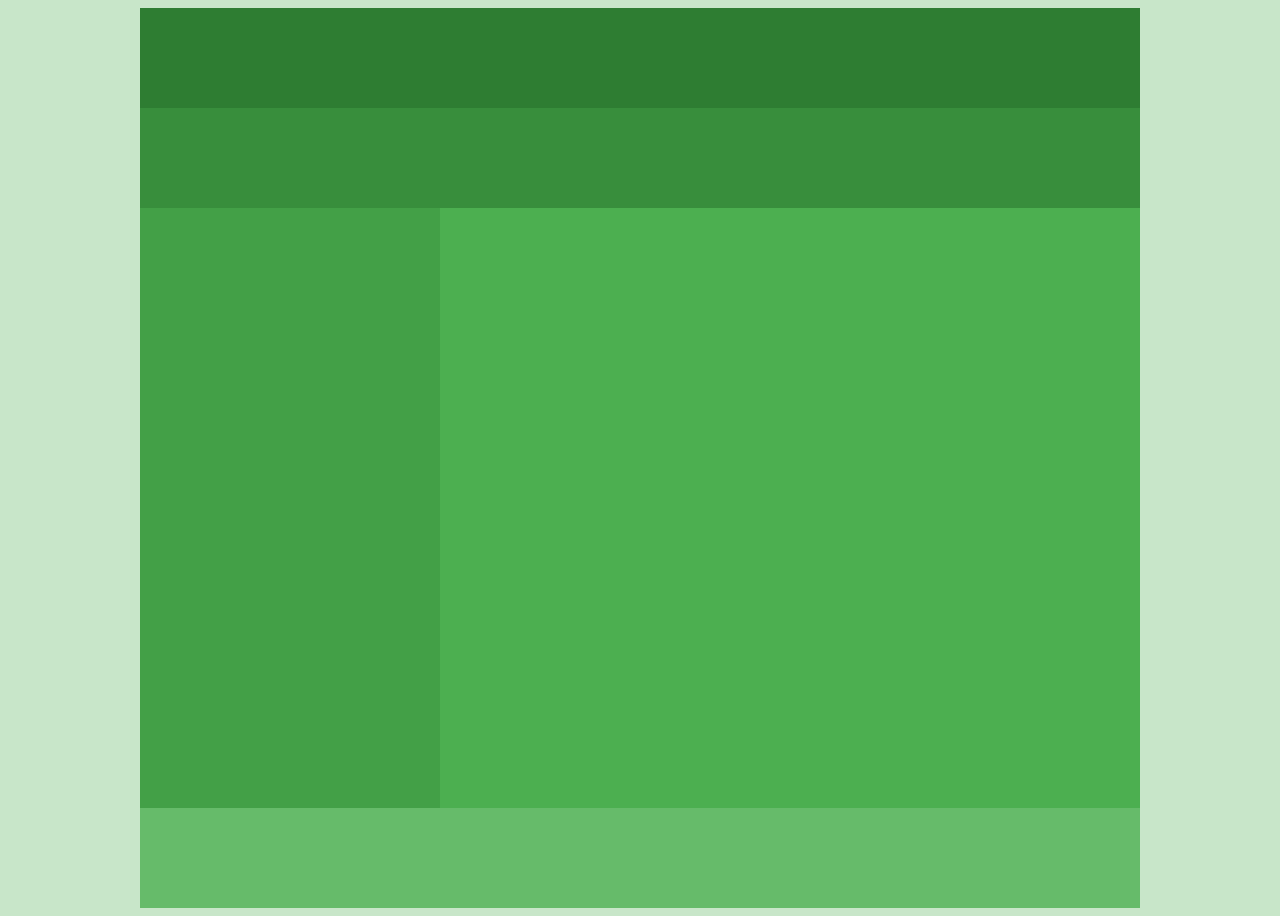
<file: res204_01.html>
<!DOCTYPE html>
<html lang="ko">
<head>
	<meta charset="UTF-8">
	<title>Document</title>
	<style>
        body {background: #c8e6c9;}
        #wrap {width: 1000px; height: 900px; margin: 0 auto; color: #fff; font-size: 40px; text-align: center;}
        header {width: 1000px; height: 100px; line-height: 100px; background: #2e7d32;}
        nav {width: 1000px; height: 100px; line-height: 100px; background: #388e3c; }
        aside {float: left; width: 300px; height: 600px; line-height: 600px; background: #43a047;}
        section {float: left; width: 700px; height: 600px; line-height: 600px; background: #4caf50;}
        footer {float: left; width: 1000px; height: 100px; line-height: 100px; background: #66bb6a;}
    </style>
</head>
        
<body>
	<div id="wrap">
		<header></header>
		<nav></nav>
		<aside></aside>
		<section></section>
		<footer></footer>
	</div>
</body>
</html>
</file>
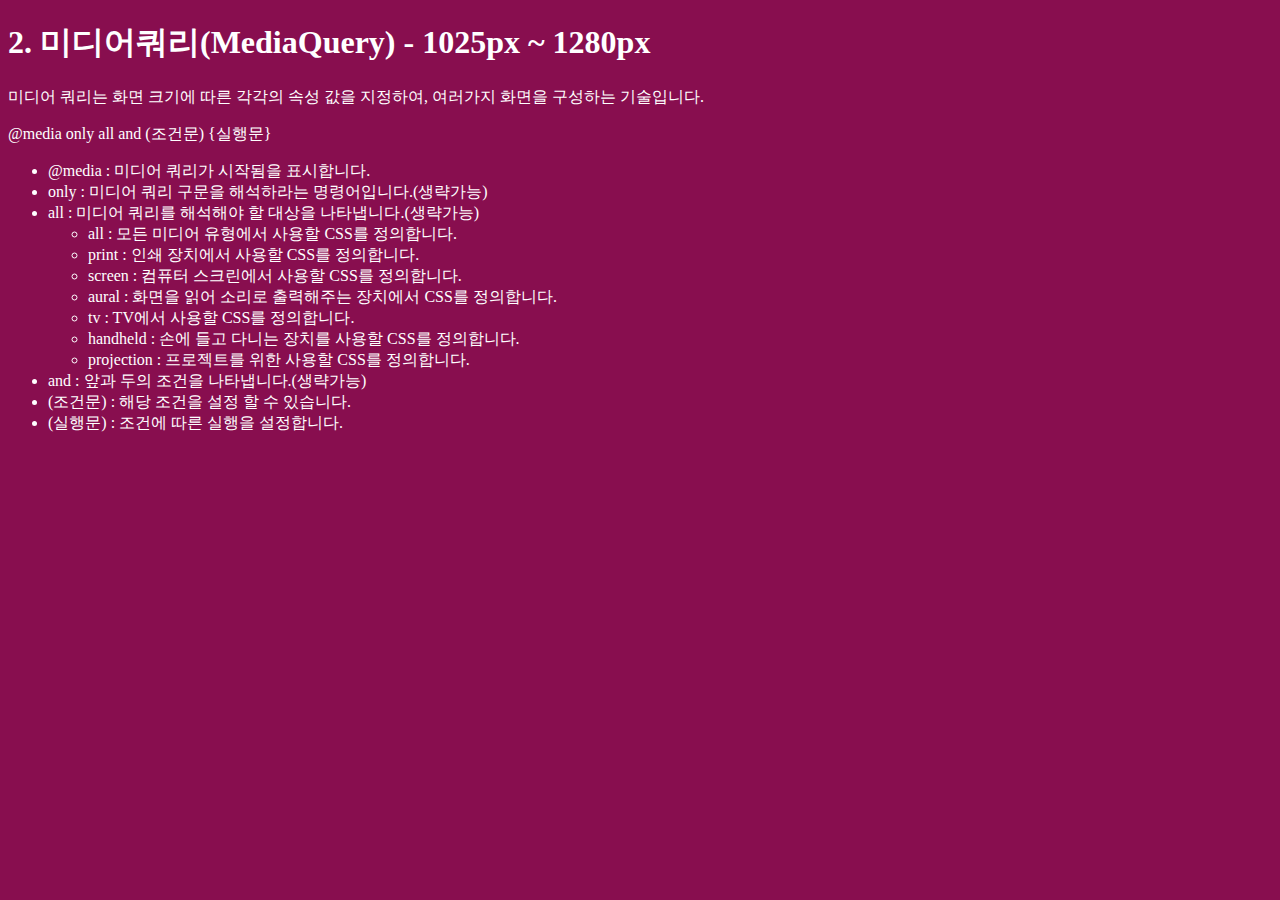
<file: res205_02.html>
<!DOCTYPE html>
<html lang="en">
<head>
	<meta charset="UTF-8">
	<title>미디어쿼리</title>
	<style>
		body {background: #b71c1c; color: #fff;}
		h1::before {content: '1. '}
		h1::after {content: ' - 기본'}

		/* 화면 너비가 0 ~ 1280px : 데스크탑 ; */
		@media (max-width: 1280px){
			body {background: #880e4f;}
			h1::before {content: '2. '}
			h1::after {content: ' - 1025px ~ 1280px'}
		}

		/* 화면 너비가 0 ~ 1024px : 노트북 */
		@media (max-width: 1024px){
			body {background: #4a148c;}
			h1::before {content: '3. '}
			h1::after {content: ' - 961px ~ 1024px'}
		}

		/* 화면 너비가 0 ~ 960px : 노트북 */
		@media (max-width: 960px){
			body {background: #311b92;}
			h1::before {content: '4. '}
			h1::after {content: ' - 769px ~ 960px'}
		}

		/* 화면 너비가 0 ~ 768 : 타블렛 */
		@media (max-width: 768px){
			body {background: #4a148c;}
			h1::before {content: '5. '}
			h1::after {content: ' - 577px ~ 768px'}
		}

		/* 화면 너비가 0 ~ 576 : 모바일 */
		@media (max-width: 576px){
			body {background: #004D40;}
			h1::before {content: '6. '}
			h1::after {content: ' - 0px ~ 576px'}
		}
	</style>
</head>
<body>
	<h1>미디어쿼리(MediaQuery)</h1>
	<p>미디어 쿼리는 화면 크기에 따른 각각의 속성 값을 지정하여, 여러가지 화면을 구성하는 기술입니다.</p>
    <p>@media only all and (조건문) {실행문}</p>
    <ul>
        <li>@media : 미디어 쿼리가 시작됨을 표시합니다.</li>
        <li>only :  미디어 쿼리 구문을 해석하라는 명령어입니다.(생략가능)</li>
        <li>all : 미디어 쿼리를 해석해야 할 대상을 나타냅니다.(생략가능)
            <ul>
                <li>all : 모든 미디어 유형에서 사용할 CSS를 정의합니다.</li>
                <li>print : 인쇄 장치에서 사용할 CSS를 정의합니다.</li>
                <li>screen : 컴퓨터 스크린에서 사용할 CSS를 정의합니다.</li>
                <li>aural : 화면을 읽어 소리로 출력해주는 장치에서 CSS를 정의합니다.</li>
                <li>tv : TV에서 사용할 CSS를 정의합니다.</li>
                <li>handheld : 손에 들고 다니는 장치를 사용할 CSS를 정의합니다.</li>
                <li>projection : 프로젝트를 위한 사용할 CSS를 정의합니다.</li>
            </ul>
        </li>
        <li>and : 앞과 두의 조건을 나타냅니다.(생략가능)</li>
        <li>(조건문) : 해당 조건을 설정 할 수 있습니다.</li>
        <li>(실행문) : 조건에 따른 실행을 설정합니다.</li>
    </ul>
</body>
</html>
</file>
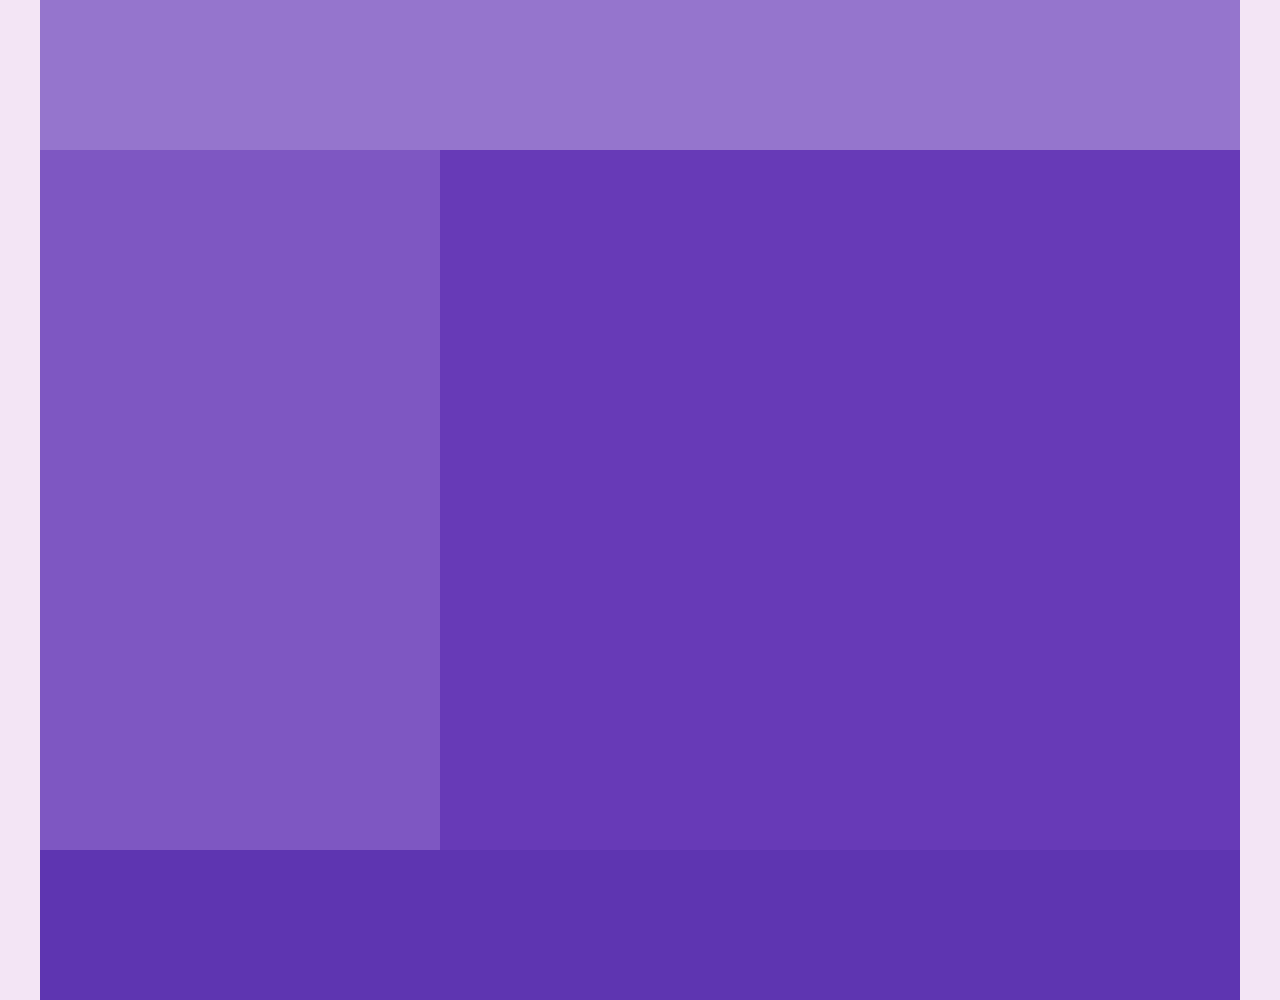
<file: res206_03.html>
<!DOCTYPE html>
<html lang="ko">
<head>
	<meta charset="UTF-8">
	<title>Document</title>
	<style>
		* {margin: 0; padding: 0;}
        body {background-color: #f3e5f5;}
		#wrap {width: 1200px; height: 900px; margin: 0 auto;}
		header {width: 1200px; height: 150px; background: #9575cd;}
		aside {float: left; width: 400px; height: 700px; background: #7e57c2;}
		section {float: left; width: 800px; height: 700px; background: #673ab7;}
		footer {clear: both; width: 1200px; height: 150px; background: #5e35b1;}

		/* 화면 너비 0 ~ 1200px */
		@media (max-width: 1200px){
			#wrap {width: 95%;}
			header {width: 100%;}
			aside {width: 30%;}
			section {width: 70%;}
			footer {width: 100%;}
		}

		/* 화면 너비 0 ~ 768px */
		@media (max-width: 768px){
			#wrap {width: 100%;}
		}

		/* 화면 너비 0 ~ 480px */
		@media (max-width: 480px){
			#wrap {width: 100%;}
			header {height: 300px;}
			aside {float: none; width: 100%; height: 300px;}
			section {float: none; width: 100%; height: 300px;}
		}
	</style>
</head>
<body>
	<div id="wrap">
		<header></header>
		<aside></aside>
		<section></section>
		<footer></footer>
	</div>
</body>
</html>
</file>
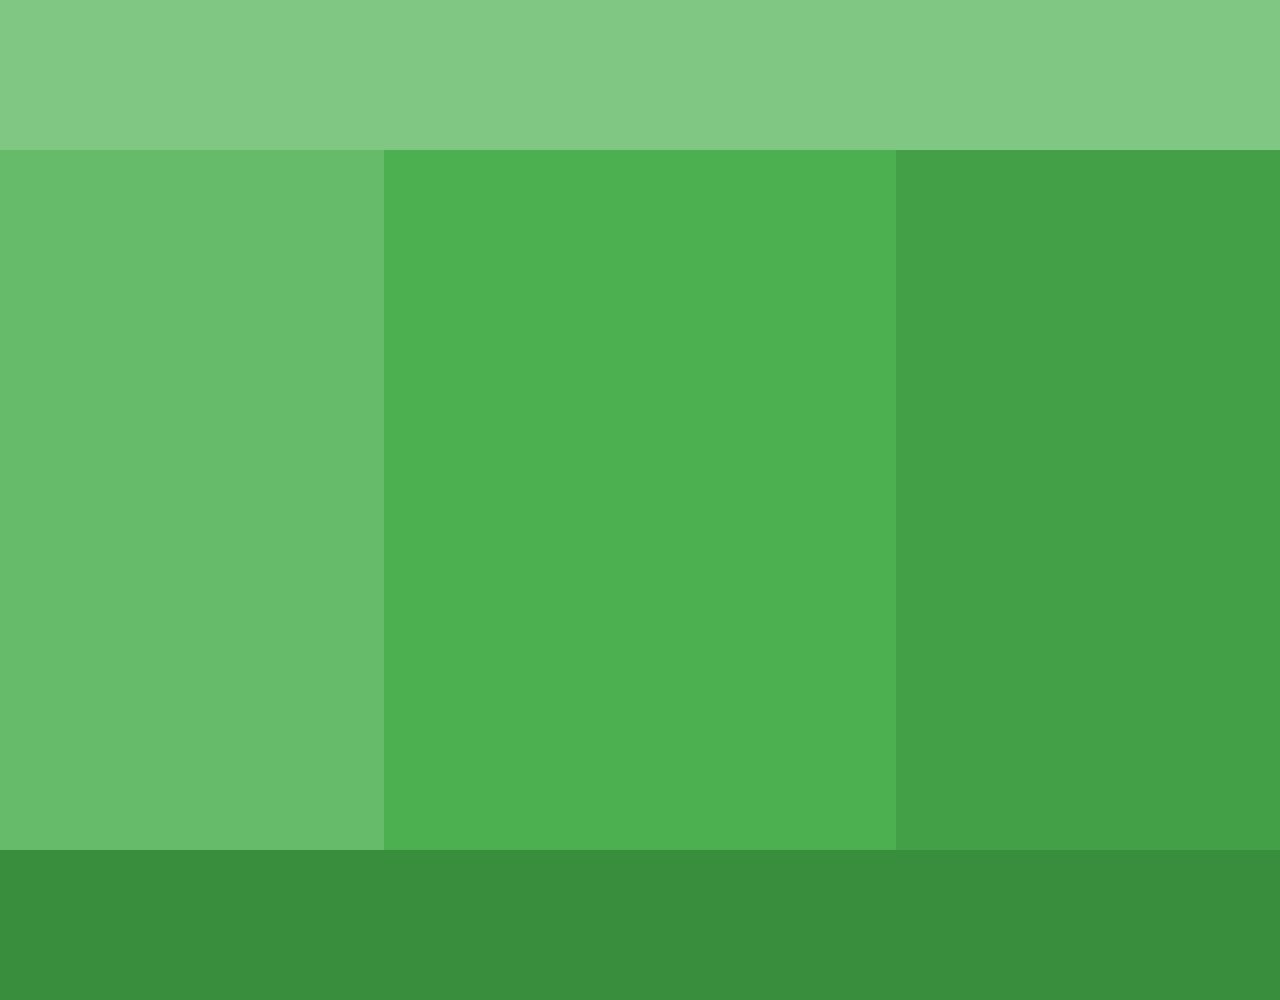
<file: res207_04.html>
<!DOCTYPE html>
<html lang="ko">
<head>
	<meta charset="UTF-8">
	<title>Document</title>
	<style>
		* {margin: 0; padding: 0;}
		#wrap {width: 100%; height: 900px; margin: 0 auto;}
		header {width: 100%; height: 150px; background: #81c784;}
		aside {float: left; width: 30%; height: 700px; background: #66bb6a;}
		section {float: left; width: 40%; height: 700px; background: #4caf50;}
		article {float: left; width: 30%; height: 700px; background: #43a047;}
		footer {clear: both; width: 100%; height: 150px; background: #388e3c;}

		/* 화면 너비 0 ~ 1200px */
		@media (max-width: 1200px){
			aside {float: left; width: 40%;}
			section {float: left; width: 60%;}
			article {width: 100%; height: 300px;}
		}

		/* 화면 너비 0 ~ 768px */
		@media (max-width: 768px){
			aside {float: none; width: 100%;}
			section {float: none; width: 100%;}
		}

		/* 화면 너비 0 ~ 480px */
		@media (max-width: 480px){
			header {height: 300px;}
			aside {height: 300px;}
			section {height: 300px;}
		}
	</style>
</head>
<body>
	<div id="wrap">
		<header></header>
		<aside></aside>
		<section></section>
		<article></article>
		<footer></footer>
	</div>
</body>
</html>
</file>
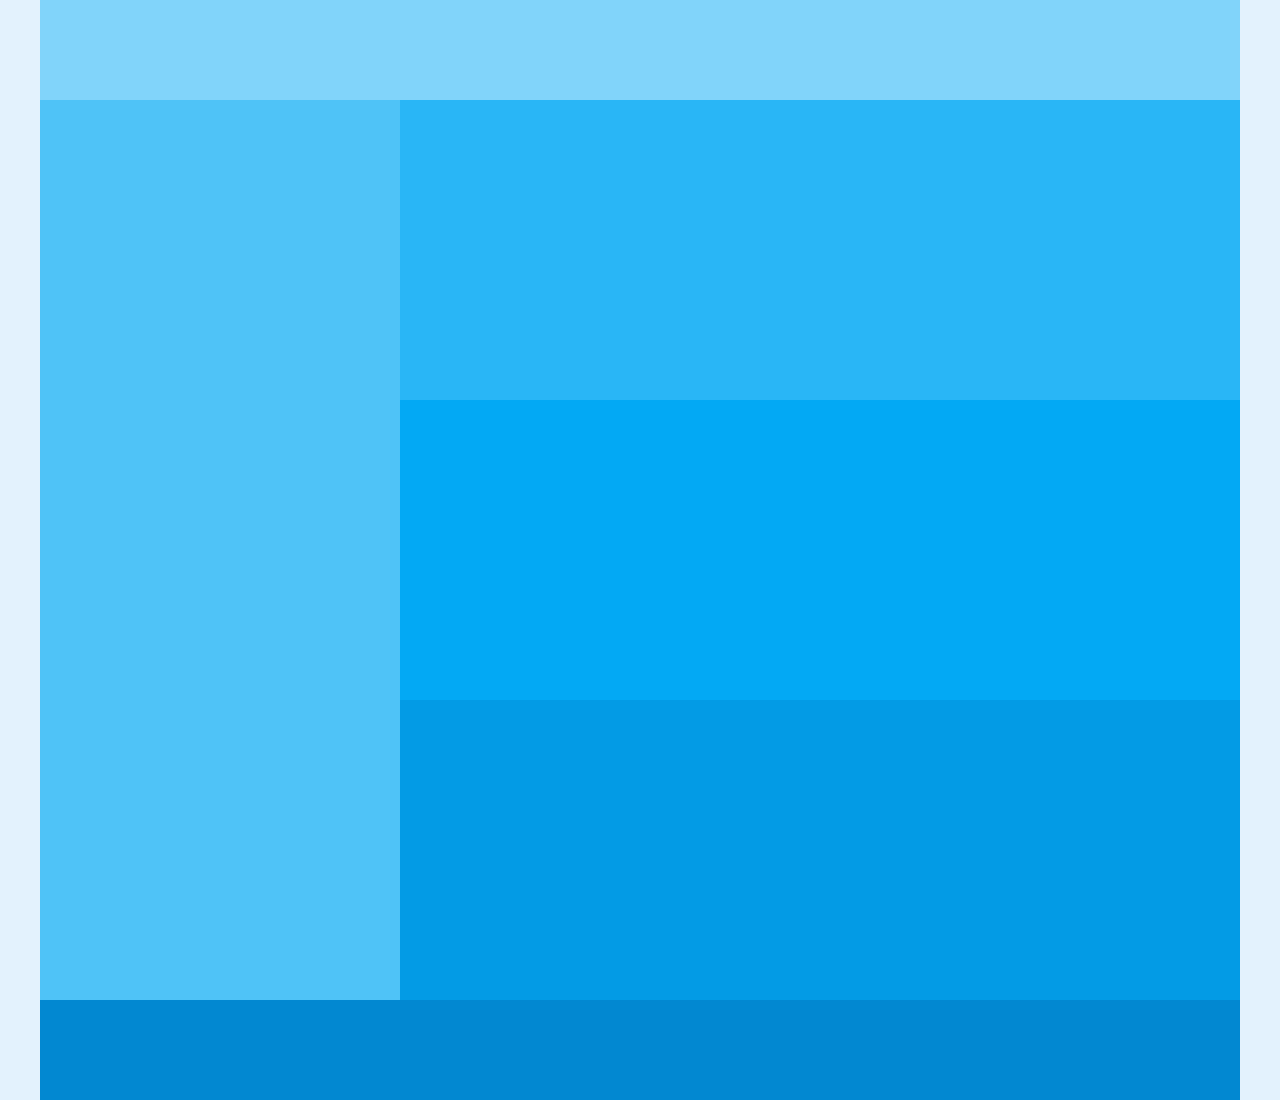
<file: res208_05.html>
<!DOCTYPE html>
<html lang="ko">
<head>
	<meta charset="UTF-8">
	<title>Document</title>
	<style>
	    * {margin: 0; padding: 0;}
        body {background-color: #e3f2fd;}
		#wrap {width: 1200px; margin: 0 auto;}
		.header {width: 100%; height: 100px; background: #81d4fa;}
		.aside {float: left; width: 30%; height: 900px; background: #4fc3f7;}
		.article1 {float: left; width: 70%; height: 300px; background: #29b6f6;}
		.article2 {float: left; width: 70%; height: 300px; background: #03a9f4;}
		.article3 {float: left; width: 70%; height: 300px; background: #039be5;}
		.footer {clear: both; width: 100%; height: 100px; background: #0288d1;}

		/* 화면 너비 0 ~ 1000px */
		@media (max-width: 1240px){
			#wrap {width: 100%;}
			.article1 {height: 300px;}
			.article2 {height: 300px;}
			.article3 {width: 100%;}
		}

		/* 화면 너비 0 ~ 768px */
		@media (max-width: 768px){
			.aside {width: 100%; height: 300px;}
			.article1 {width: 50%;}
			.article2 {width: 50%;}
		}

		/* 화면 너비 0 ~ 480px */
		@media (max-width: 480px){
			.article1 {width: 100%;}
			.article2 {width: 100%;}
		}
	</style>
</head>
<body>
	<div id="wrap">
		<header class="header"></header>
		<aside class="aside"></aside>
		<section class="article1"></section>
		<section class="article2"></section>
		<section class="article3"></section>
		<footer class="footer"></footer>
	</div>
</body>
</html>
</file>
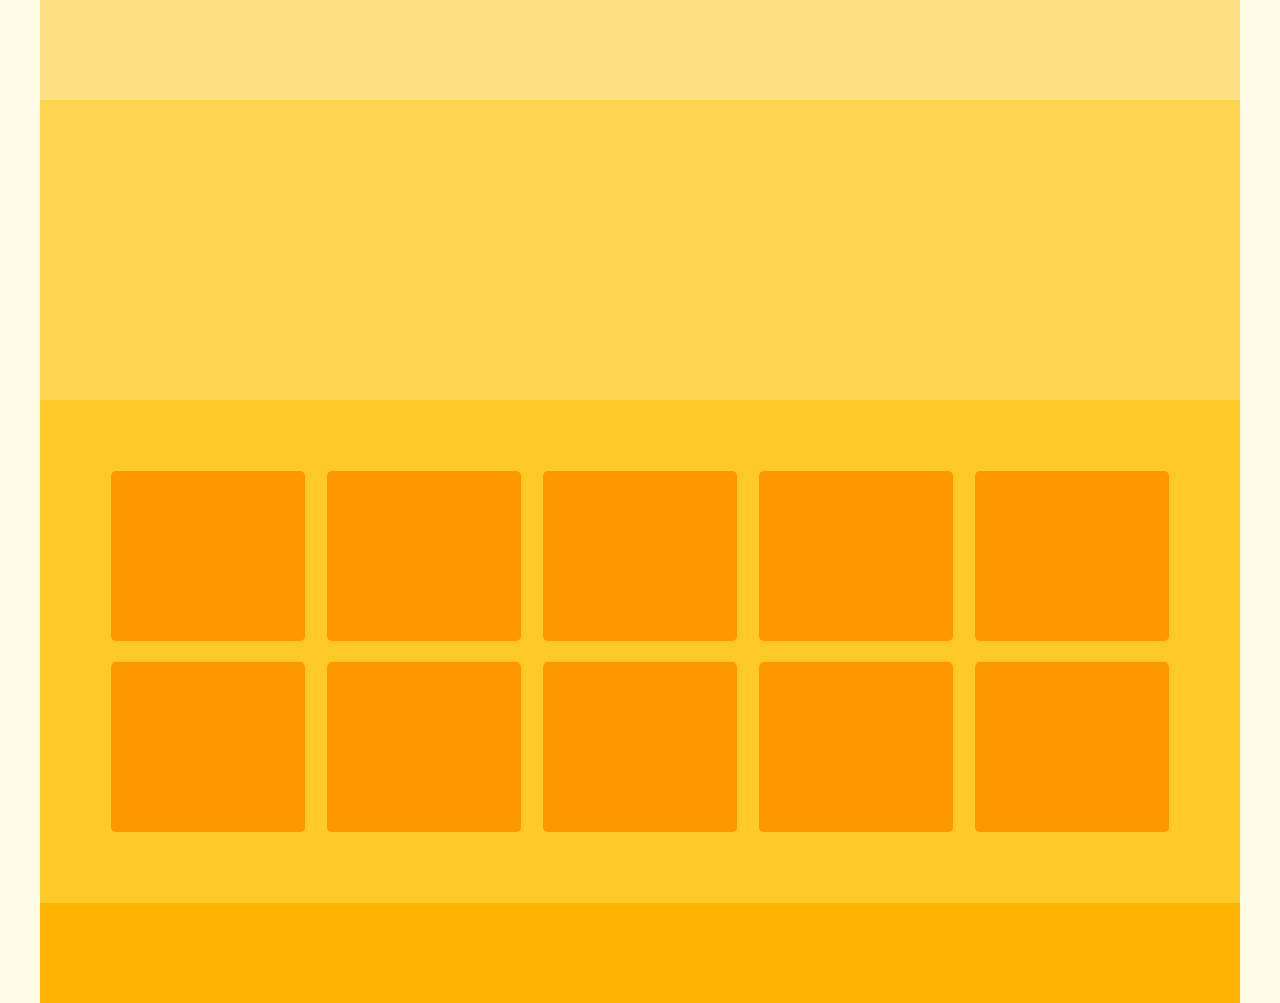
<file: res209_06.html>
<!DOCTYPE html>
<html lang="ko">
<head>
	<meta charset="UTF-8">
	<title>Layout</title>
	<style>
		* {margin: 0; padding: 0;}
        body {background-color: #fffde7;}
		#wrap {width: 1200px; margin: 0 auto;}
		header {width: 100%; height: 100px; background-color: #ffe082;}
		article {width: 100%; height: 300px; background-color: #ffd54f;}
		section {overflow: hidden; padding: 5%; width: 90%; background-color: #ffca28;}
		section > div {width: 18%; margin: 1%; height: 170px; background-color: #ff9800; float: left; border-radius: 5px;}
		footer {width: 100%; height: 100px; background-color: #ffb300;}

		/* 화면 너비 0 ~ 1000px */
		@media (max-width: 1020px){
			#wrap {width: 100%;}
			section > div {width: 23%; }
		}

		/* 화면 너비 0 ~ 768px */
		@media (max-width: 768px){
			section > div {width: 31.333333%; }
		}

		/* 화면 너비 0 ~ 480px */
		@media (max-width: 480px){
			section > div {width: 48%; }
		}
	</style>
</head>
<body>
	
	<div id="wrap">
		<header></header>
		<article></article>
		<section>
			<div></div>
			<div></div>
			<div></div>
			<div></div>
			<div></div>
			<div></div>
			<div></div>
			<div></div>
			<div></div>
			<div></div>
		</section>
		<footer></footer>
	</div>

</body>
</html>
</file>
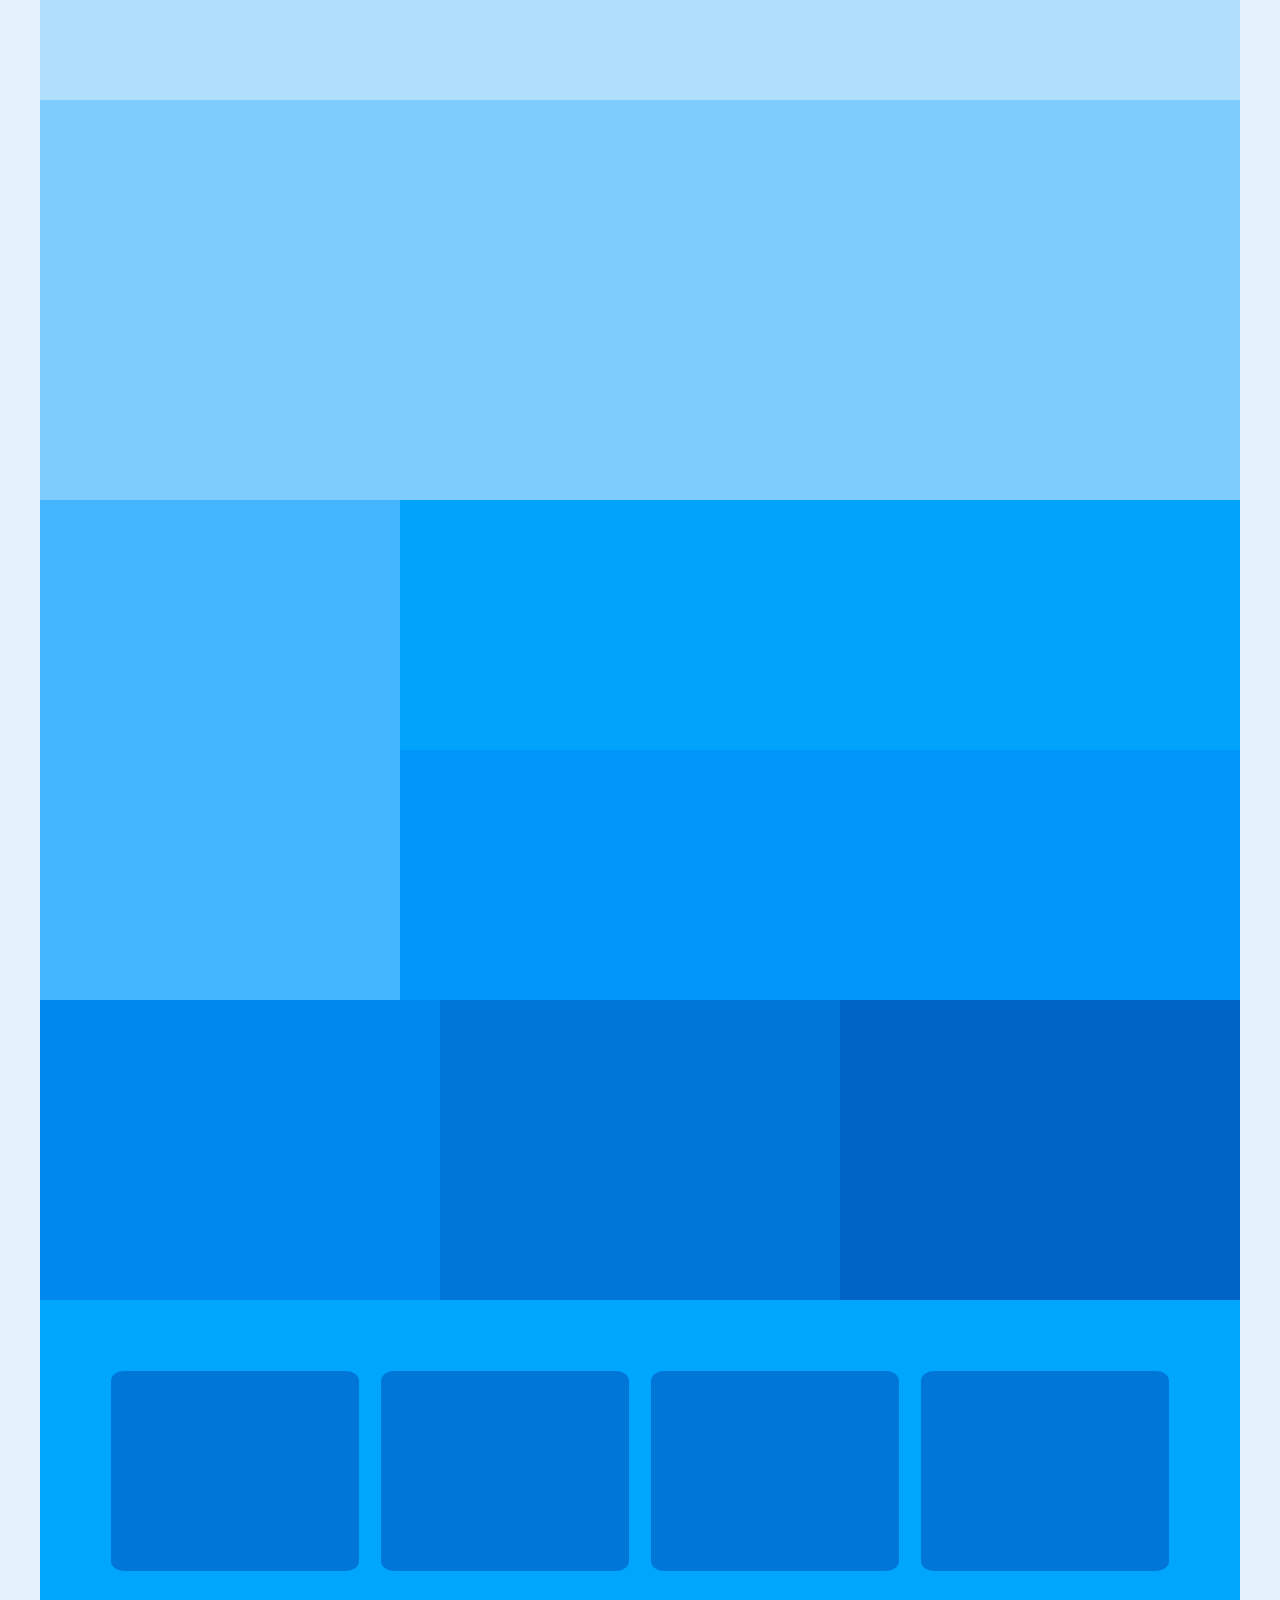
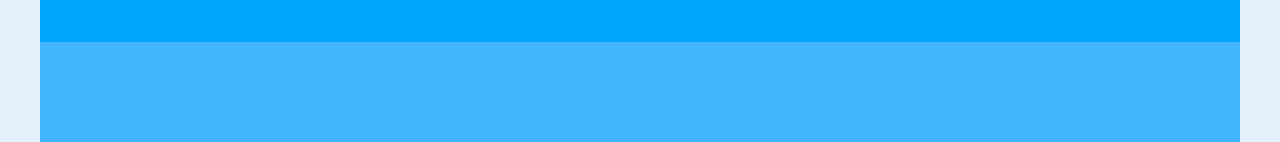
<file: res210_07.html>
<!DOCTYPE html>
<html lang="ko">
<head>
	<meta charset="UTF-8">
	<title>Layout</title>
	<style>
        * {margin: 0; padding: 0;}
        body {background-color: #e3f2fd;}
		
        #wrap{width: 1200px; margin: 0 auto;}
        #header {width: 100%; height: 100px; background-color: #b2defe;}
        #banner {width: 100%; height: 400px; background-color: #7ecbfd;}
        #content1 {width: 100%; overflow: hidden;}
        #content1 .nav {float: left; width: 30%; height: 500px; background-color: #43b5fc;}
        #content1 .article_right1 {float: left; width: 70%; height: 250px; background-color: #00a5fb;}
        #content1 .article_right2 {float: left; width: 70%; height: 250px; background-color: #0096fa;}
        
        #content2 {overflow: hidden;}
        #content2 .article_box1 {float: left; width: 33.3333%; height: 300px; background-color: #0088ec;}
        #content2 .article_box2 {float: left; width: 33.3333%; height: 300px; background-color: #0076d9;}
        #content2 .article_box3 {float: left; width: 33.3333%; height: 300px; background-color: #0064c6;}
        
        #content3 {overflow: hidden; padding: 5%; background-color: #00a6fc;}
        #content3 .article_square1 {float: left; width: 23%; margin: 1%; height: 200px; border-radius: 5%; background-color: #0076d9;}
        #content3 .article_square2 {float: left; width: 23%; margin: 1%; height: 200px; border-radius: 5%; background-color: #0076d9;}
        #content3 .article_square3 {float: left; width: 23%; margin: 1%; height: 200px; border-radius: 5%; background-color: #0076d9;}
        #content3 .article_square4 {float: left; width: 23%; margin: 1%; height: 200px; border-radius: 5%; background-color: #0076d9;}
        #footer {width: 100%; height: 100px; background-color: #43b5fc;}
        
        /* 화면 너비 0 ~ 1200px */
        @media (max-width: 1240px){
            #wrap {width: 100%;}
            #content2 .article_box1 {width: 50%;}
            #content2 .article_box2 {width: 50%;}
            #content2 .article_box3 {display:none}
            
            #content3 .article_square1 {width: 31.333%;}
            #content3 .article_square2 {width: 31.333%;}
            #content3 .article_square3 {width: 31.333%;}
            #content3 .article_square4 {display: none;}
		}
        
        /* 화면 너비 0 ~ 768px */
        @media (max-width: 768px){
            #content2 .article_box1 {width: 100%;}
            #content2 .article_box2 {width: 100%;}
		}
        
        /* 화면 너비 0 ~ 480px */
        @media (max-width: 480px){
            #content1 .nav {width: 100%; height: 200px;}
            #content1 .article_right1 {width: 100%; height: 200px;}
            #content1 .article_right2 {width: 100%; height: 200px;}
            
            #content3 .article_square1 {width: 98%; border-radius: 5px;}
            #content3 .article_square2 {width: 98%; border-radius: 5px;}
            #content3 .article_square3 {width: 98%; border-radius: 5px;}
		}
		</style>
</head>
<body>
	<div id="wrap">
		<header id="header"></header>
		<section id="banner"></section>
		<section id="content1">
			<nav class="nav"></nav>
			<article class="article_right1"></article>
			<article class="article_right2"></article>
		</section>
		<section id="content2">
			<article class="article_box1"></article>
			<article class="article_box2"></article>
			<article class="article_box3"></article>
		</section>
		<section id="content3">
			<article class="article_square1"></article>
			<article class="article_square2"></article>
			<article class="article_square3"></article>
			<article class="article_square4"></article>
		</section>
		<footer id="footer"></footer>
	</div>
</body>
</html>
</file>
<file: css/style.css>
/* 레이아웃 */
body{
    background: url(../img/header_bg.jpg) repeat-x center top;
}
#header{

}
#nav{
    background-color: #f6fdff;
}
#title{
    background: #eaf7fd;
}
#contents .container{
    border: 1px solid #dbdbdb;
}
#cont_left{
    float: left;
    width: 250px;
}
#cont_center{
    overflow: hidden;
    min-height: 1300px;
    border: 1px solid #dbdbdb;
    margin-right: 250px;
}
#cont_right{
    position: absolute;
    right: 0;
    top: 0;
    width: 250px;
}
#footer{
    border-top: 1px solid #dbdbdb;
}

/* 컨테이너 */
.container{
    width: 1200px;
    margin: 0 auto;
    /* background: rgba(0,0,0,0.3); */
    position: relative;
}

/* 레이아웃 */
.header{
    height: 327px;
}
.header .header_menu{
    text-align: right;
}
.header .header_menu a{
    color: #fff;
    padding: 8px 0 6px 10px;
    display: inline-block;
    transition: color 0.3s ease;
    font-family: 'Abel', sans-serif;
}
.header .header_menu a:hover{
    color: #ccc;
}

/* 헤더 타이틀 */
.header .header_tit{
    text-align: center;
    text-transform: uppercase;
    margin-top: 55px;
    font-family: 'Abel', sans-serif;
}
.header .header_tit h1{
    font-size: 30px;
    color: #fff;
    background: #51b0dc;
    display: inline-block;
    padding: 5px 30px;
    letter-spacing: 2px;
    font-weight: 900;
    transition: box-shadow 0.25s ease-in-out;
}
.header .header_tit h1:hover{
    box-shadow:
        inset -9em 0 0 0 #257fac,
        inset 9em 0 0 0 #257fac;
}
.header .header_tit a{
    font-size: 16px;
    color: #fff;
    background: #4a9abf;
    display: inline-block;
    padding: 10px 20px;
    margin-top: -7px;
    transition: box-shadow 0.25s ease-in-out;
}
.header .header_tit a:hover{
    box-shadow:
        0 0 0 5px rgba(75,154,191,0.9) inset,
        0 0 0 100px rgba(0,0,0,0.1) inset;
}

/* 헤더 아이콘 */
.header .header_icon{
    text-align: center;
    margin-top: 40px;
    padding-bottom: 45px;
}
.header .header_icon li{
    display: inline;
    margin: 0 2px;
}
.header .header_icon li a{
    background-color: #3192bf;
    border-radius: 50%;
    width: 60px;
    height: 60px;
    color: #fff;
    display: inline-block;
    font-size: 35px;
    line-height: 60px;
    position: relative;
    transition: all 0.3s ease;
}
.header .header_icon li a span{
    position: absolute;
    left: 50%;
    top: -40px;
    transform: translateX(-50%);
    font-size: 12px;
    line-height: 1.6;
    background: #3192bf;
    padding: 3px 9px;
    border-radius: 6px 0;
    opacity: 0;
    transition: all 0.3s ease;
}
.header .header_icon li a span::before{
    content: '';
    position: absolute;
    left: 50%;
    bottom: -5px;
    margin-left: -5px;
    border-top: 5px solid #3192bf;
    border-left: 5px solid transparent;
    border-right: 5px solid transparent;
}
.header .header_icon li a:hover span{
    opacity: 1;
    top: -33px;
}
.header .header_icon li a:hover{
    box-shadow: 
        0 0 0 3px rgba(75,154,191,0.9) inset,
        0 0 0 100px rgba(0,0,0,0.1) inset;
}

/* 전체메뉴 */
.nav{
    overflow: hidden;
    padding: 25px 0;
    display: none;
}
.nav > div{
    float: left;
    width: 36%;
    border-right: 1px solid #b6b6b6;
    padding-left: 2%;
}
.nav > div:last-child{
    width: 20%;
    border: none;
}
.nav .first{
    padding-left: none;
}
.nav > div ol{
    overflow: hidden;
}
.nav > div li{
    float: left;
    width: 50%;
    position: relative;
    padding-left: 8px;
    box-sizing: border-box;
}
.nav > div:last-child li{
    width: 100%;
}
.nav > div li::before{
    content: '';
    width: 3px;
    height: 3px;
    background: #25a2d0;
    border-radius: 50%;
    position: absolute;
    left: 0;
    top: 6px;
}
.nav > div h3{
    font-size: 18px;
    color: #25a2d0;
    font-weight: bold;
    margin-bottom: 4px;
}
.nav > div li a{
    position: relative;
}
.nav > div li a::after{
    content:'';
    width: 0;
    height: 1px;
    position: absolute;
    bottom: 0;
    left: 0;
    background: #25aad0;
    transition: all .2s ease-out;
    display: inline-block;
}
.nav > div li:hover a::after{
    width: 100%;
}

/* 서브 타이틀 */
.title{
    text-align: center;
    position: relative;
}
.title h2{
    font-family: 'Nanum Brush Script', cursive;
    font-size: 39px;
    color: #0093bd;
    padding: 5px 0;
}
.title .btn{
    position: absolute;
    right: 0;
    top: 5px;
    width: 60px;
    height: 60px;
    line-height: 60px;
    background: #3192bf;
    color: #fff;
    font-size: 35px;
    border-radius: 50%;
    transition: all 0.3s ease;
}
.title .btn:hover{
    box-shadow: 
        0 0 0 3px rgba(71,154,191,0.9) inset,
        0 0 0 100px rgba(0,0,0,0.1) inset;
}

/* 컨텐츠 영역 */
.column{
    padding: 15px;
    border-bottom: 1px solid #dbdbdb;
}
.column .col_tit{
    font-size: 20px;
    color: #2f7fa6;
    padding-bottom: 5px;
}
.column .col_desc{
    border-bottom: 1px dashed #dbdbdb;
    padding-bottom: 15px;
    margin-bottom: 15px;
    color: #878787;
    line-height: 18px;
}
.column.col1{

}
.column.col2{
    
}
.column.col3{
    border-bottom: 0;
}
.column.col4{
    
}
.column.col5{
    
}
.column.col6{
    border-bottom: 0;
}
.column.col7{
    
}
.column.col8{
    
}
.column.col9{
    border-bottom: 0;
}

/* 메뉴 */
.menu{

}
.menu li{
    position: relative;
}
.menu li a{
    font-size: 16px;
    text-transform: uppercase;
    color: #878787;
    border-bottom: 1px solid #dbdbdb;
    padding: 10px;
    display: block;
    transition: 
        box-shadow 0.34s ease,
        background 0.34s ease;
}
.menu li a i{
    position: absolute;
    right: 10px;
    top: 15px;
}
.menu li a:hover{
    box-shadow: inset 180px 0 0 0 rgba(36,130,174,0.7);
    color: #fff;
    background: rgba(36,130,174,0.9);
}

/* 게시판1 */
.notice1{
    position: relative;
}
.notice1 h5{
    font-size: 14px;
    color: #2f7fa6;
    padding-bottom: 5px;
    font-weight: bold;
}
.notice1 li{
    position: relative;
    overflow: hidden;
    text-overflow: ellipsis;
    white-space: nowrap;
    padding-left: 8px;
}
.notice1 li::before{
    content: '';
    width: 3px;
    height: 3px;
    border-radius: 50%;
    background: #449ce2;
    position: absolute;
    left: 0;
    top: 6px;
}
.notice1 .more{
    position: absolute;
    right: 0;
    top: 4px;
    color: #878787;
    text-transform: uppercase;
    font-size: 10px;
}

/* 게시판2 */
.notice2{
    position: relative;
}
.notice2 h5{
    font-size: 14px;
    color: #2f7fa6;
    padding-bottom: 5px;
    font-weight: bold;
}
.notice2 li{
    position: relative;
    overflow: hidden;
    text-overflow: ellipsis;
    display: -webkit-box;
    -webkit-box-orient: vertical;
    -webkit-line-clamp: 2;
    padding-left: 8px;
    margin-bottom: 5px; 
    max-height: 40px; /* ie */
}
.notice2 li::before{
    content: '';
    width: 3px;
    height: 3px;
    border-radius: 50%;
    background: #449ce2;
    position: absolute;
    left: 0;
    top: 6px;
}
.notice2 .more{
    position: absolute;
    right: 0;
    top: 4px;
    color: #878787;
    text-transform: uppercase;
    font-size: 10px;
}

/* 블로그1 */
.blog1 img{
    width: 100%;
}
.blog1 .img-retina{
    display: none;
}

@media only screen and (-webkit-min-device-pixel-ratio: 1.5),
        only screen and (min-device-pixel-ratio: 1.5),
        only screen and (min-resolution: 1.5dppx) {
        .blog1 .img-retina {display: initial;}
        .blog1 .img-normal {display: none;}
}

/* 블로그2 */
.blog2 h5{
    color: #fff;
    text-align: center;
    padding: 30px 30px;
    text-transform: uppercase;
}
.blog2 p {
    padding-top: 5px;
}
.blog2 .img-retina{
    background-image: url(../img/blog4_@1.jpg);
    background-size: cover;
}

@media only screen and (-webkit-min-device-pixel-ratio: 2),
        only screen and (min-device-pixel-ratio: 2),
        only screen and (min-resolution: 2dppx) {
        .blog2 .img-retina{background-image: url(../img/blog4_@2.jpg);}
}
@media only screen and (-webkit-min-device-pixel-ratio: 3),
        only screen and (min-device-pixel-ratio: 3),
        only screen and (min-resolution: 3dppx) {
        .blog2 .img-retina{background-image: url(../img/blog4_@3.jpg);}
}
/* 이미지 슬라이드 */
.slider figure{
    position: relative;
}
.slider figcaption{
    position: absolute;
    bottom: 0;
    left: 0;
    width: 100%;
    padding: 20px;
    box-sizing: border-box;
    background-color: rgba(0,0,0,0.5);
    color: #fff;
    font-size: 18px;
}
.slider figcaption em{
    display: block;
    font-weight: bold;
    font-size: 28px;
    text-transform: uppercase;
    font-family: 'Abel', sans-serif;
    opacity: 0;
    transition: all .8s ease;
    transform: translateX(50px);
}
.slider figcaption span{
    display: block;
    overflow: hidden;
    text-overflow: ellipsis;
    white-space: nowrap;
    opacity: 0;
    transition: all .84s ease;
    transform: translateX(50px);
}
.slider .slick-active figcaption em{
    opacity: 1;
    transform: translateX(0);
}
.slider .slick-active figcaption span{
    opacity: 1;
    transform: translateX(0);
}
.slider .slick-dots{
    display: block;
    width: 100%;
    text-align: center;
}
.slider .slick-dots li{
    display: inline-block;
    width: 12px;
    height: 12px;
    margin: 5px;
}
.slider .slick-dots li button{
    font-size: 0;
    line-height: 0;
    display: block;
    width: 12px;
    height: 12px;
    cursor: pointer;
    background: #5dbfeb;
    border-radius: 50%;
}
.slider .slick-dots li.slick-active button {
    background: #2b91c8;
}
.slider .slick-prev{
    position: absolute;
    left: 0;
    bottom: 0;
    z-index: 1000;
    width: 30px;
    height: 30px;
    display: inline-block;
    text-indent: -9999px;
    font: normal normal normal 14px/1 FontAwesome;
    background-color: #fff;
}
.slider .slick-prev::before{
    content: "\f053";
    color: #5dbfeb;
    text-indent: 0;
    position: absolute;
    left: 9px;
    top: 8px;
}
.slider .slick-next{
    position: absolute;
    right: 0;
    bottom: 0;
    z-index: 1000;
    width: 30px;
    height: 30px;
    display: inline-block;
    text-indent: -9999px;
    font: normal normal normal 14px/1 FontAwesome;
    background-color: #fff;
}
.slider .slick-next::before{
    content: "\f054";
    color: #5dbfeb;
    text-indent: 0;
    position: absolute;
    left: 11px;
    top: 8px;
}

/* 라이트박스 */
.square a {
    position: relative;
    overflow: hidden;
    float: left;
    width: 19%;
    margin: 0.5%;
}
.square a img {
    width: 100%;
    display: block;
}
.square a em {
    background: rgba(0,0,0,0.77);
    color: #fff;
    width: 100%;
    text-align: center; 
    position: absolute;
    left: 0;
    bottom: -30px;
    opacity: 1;
    transition: all .3s ease;
}
.square a:hover em {
    bottom: 0;
    background: rgba(0,0,0,0.57);
}
.square a:nth-child(1):hover img {
    filter: blur(2px);
}
.square a:nth-child(2):hover img {
    filter: brightness(50%);
}
.square a:nth-child(3):hover img {
    filter: contrast(10%);
}
.square a:nth-child(4):hover img {
    filter: grayscale(100%);
}
.square a:nth-child(5):hover img {
    filter: hue-rotate(120deg);
}
.square a:nth-child(6):hover img {
    filter: invert(100%);
}
.square a:nth-child(7):hover img {
    filter: opacity(10%);
}
.square a:nth-child(8):hover img {
    filter: saturate(10%);
}
.square a:nth-child(9):hover img {
    filter: sepia(120%);
}
.square a:nth-child(10):hover img {
    filter: sepia(120%) hue-rotate(120deg);
}

/* 비디오 */
.video{
    position: relative;
    width: 100%;
    padding-bottom: 56.25%;
}
.video iframe{
    position: absolute;
    width: 100%;
    height: 100%;
}

/* 푸터 */
.footer{
text-align: center;
padding: 30px 50px;
}
.footer li{
    display: inline;
    padding: 0 7px 0 10px;
    white-space: nowrap;
    position: relative;
}
.footer address{
    padding-top: 15px;
}
.footer li::before{
    content: '';
    width: 1px;
    height: 12px;
    background: #dbdbdb;
    position: absolute;
    left: 0;
    top: 0;
}
.footer li:first-child::before{
    width: 0;
}

/* 사이드 이펙트 */
.side1{
    position: relative;
    perspective: 600px;
    display: block;
}
.side1 .front{
    transform-style: preserve-3d;
    transform: rotateY(0deg);
    transition: all 0.5s ease-in-out;
    backface-visibility: hidden;
}
.side1 .back{
    position: absolute;
    top: 0;
    left: 0;
    width: 100%;
    height: 100%;
    z-index: -1;
    transform-style: preserve-3d;
    color: #fff;
    background: #4038dc;
    transform: rotateY(-180deg);
    transition: all 0.5s ease-in-out;
    backface-visibility: hidden;
}
.side1 .back i{
    position: absolute;
    left: 50%;
    top: 50%;
    transform: translate(-50%, -50%);
    font-size: 60px;
}
.side1:hover .front{
    transform: rotateY(180deg);
}
.side1:hover .back{
    transform: rotateY(0deg);
    z-index: 1;
}

/* 사이드 이펙트2 */
.side2{
    position: relative;
    display: block;
    perspective: 600px;
}
.side2 .front{
    transform-style: preserve-3d;
    transform: rotateY(0deg);
    transition: all 0.5s ease-in-out;
    backface-visibility: hidden;
}
.side2 .back{
    width: 100%;
    height: 100%;
    z-index: -1;
    transform-style: preserve-3d;
    transform: rotateY(-180deg);
    transition: all 0.5s ease-in-out;
    backface-visibility: hidden;
    position: absolute;
    top: 0;
    left: 0;
}
.side2 .front figcaption{
    position: absolute;
    top: 50%;
    left: 50%;
    transform: translate(-50%, -50%) translateZ(100px);
    display: block;
    text-align: center;
}
.side2 .back figcaption{
    position: absolute;
    top: 50%;
    left: 50%;
    transform: translate(-50%, -50%) translateZ(100px);
    display: block;
    text-align: center;
}
.side2 figcaption{
    width: 60%;
    color: #fff;
    font-size: 20px;
    font-family: 'Abel';
    font-weight: bold;
    background: rgba(0,0,0,0.4);
    padding: 3px 10px;
}
.side2:hover .front{
    transform: rotateY(180deg);
}
.side2:hover .back{
    transform: rotateY(0deg);
    z-index: 1;
}

/* 사이드 이펙트3 */
.side3 {
    position: relative;
    overflow: hidden;
    background: #000;
}
.side3 figcaption {
    position: absolute;
    top: 50%;
    left: 50%;
    color: #fff;
    text-align: center;
    opacity: 0;
    text-transform: uppercase;
    transition: all 0.3s ease;
    transform: translate(350%, -50%) rotate(180deg);
}
.side3 figcaption::after{
    content: '';
    width: 100px;
    height: 100px;
    background-color: #000;
    border-radius: 50%;
    position: absolute;
    left: 50%;
    top: 50%;
    z-index: -1;
    transform: translate(-50%, -50%);
}
.side3 figcaption h3{
    font-size: 16px;
}
.side3 figcaption em{
    display: block;
    font-weight: bold;
}
.side3 img{
    display: block;
    transition: all 0.3s ease;
}
.side3:hover img{
    opacity: 0.4;
}
.side3:hover figcaption{
    transform: translate(-50%, -50%) rotate(0deg);
    opacity: 1;
}


/* 미디어쿼리 */

/* 화면 너비 0 ~ 1220px */
@media (max-width: 1220px){
    .container{
        width: 100%;
    }
    .row{
        padding: 0 15px;
    }
    .contents .container{
        border: 0;
    }
    .title .btn{
        right: 5px;
    }
    .square a{
        width: 24%;
    }
    .square a:nth-child(5n){
        display: none;
    }
}

/* 화면 너비 0 ~ 1024px */
@media (max-width: 1024px){
    .square a{
        width: 32.3333%;
    }
    .square a:nth-child(5){
        display: block;
    }
}

/* 화면 너비 0 ~ 960px */
@media (max-width: 960px){
    .nav > div{
        float: none;
        width: 100%;
    }
    .nav > div:last-child{
        width: 100%;
    }
    .nav > div li{
        width: 33.3333%;

    }
    .nav > div:last-child li{
        width: 33.3333%;
    }
    .nav > div ol{
        margin-bottom: 10px;
        padding-bottom: 10px;
        border-bottom: 1px solid #b6b6b6;
    }
    .nav > div:last-child ol{
        border-bottom: none;
    }
    #cont_right{
        position: static;
        width: 100%;
        border-top: 1px solid #dbdbdb;
    }
    #cont_center{
        margin-right: 0;
        border-right: 0;
    }

    #cont_right{
        overflow: hidden;
    }
    #cont_right .column{
        float: left;
        width: 33.3333%;
        box-sizing: border-box;
    }
    #cont_right .column.col7{
        border-right: 1px solid #dbdbdb;
        border-bottom: 0;
    }
    #cont_right .column.col8{
        border-right: 1px solid #dbdbdb;
        border-bottom: 0;
    }

}

/* 화면 너비 0 ~ 768px */
@media (max-width: 768px){
    #cont_left{
        float: none;
        width: 100%;
    }
    #cont_center{
        border-left: 0;
    }
}

/* 화면 너비 0 ~ 600px */
@media (max-width: 600px){
    .header .header_tit{
        display: none;
    }
    .header .header_icon{
        display: none;
    }
    .header{
        height: auto;
    }
    .title .btn{
        display: none;
    }

    .nav > div li{
        width: 50%;
    }
    .nav > div:last-child li{
        width: 50%;
    }

    .column.col1 .col_tit{
        display: none;
    }
    .column.col1 .col_desc{
        display: none;
    }
    .column.col1{
        padding: 0;
        border-bottom: 0;
    }
    .column.col1 .menu ul{
        overflow: hidden;
    }
    .column.col1 .menu li{
        float: left;
        width: 33.3333%;
        text-align: center;
        border-right: 1px solid #dbdbdb;
        box-sizing: border-box;
    }
    .column.col1 .menu li:nth-child(3n){
        border-right: none;
    }
    .column.col1 .menu li a{
        color: #fff;
        text-shadow: 0 0 5px rgba(0,0,0,0.7);
    }
    .column.col1 .menu li a:hover{
        box-shadow: none;
        background: rgba(36,130,174,0.3);
    }
    .column.col1 .menu li a i{
        display: none;
    }
    .column.col2{
        background: #fff;
    }
    .column.col4{
        border-top: 1px solid #dbdbdb;
    }

    #cont_right .column{
        width: 50%;
    }
    #cont_right .column.col9{
        display: none;
    }
    #cont_right .column.col8{
        border-right: 0;
    }

    .slider figcaption{
        padding: 10px;
    }
    .slider figcaption em{
        font-size: 18px;
    }
    .slider figcaption span{
        font-size: 14px;
    }

    .square a{
        width: 49%;
    }
    .square a:nth-child(5){
        display: none;
    }
}

/* 화면 너비 0 ~ 480px */
@media (max-width: 480px){

}

/* 화면 너비 0 ~ 320px */
@media (max-width: 320px){
    .nav > div li{
        width: 100%;

    }
    .nav > div:last-child li{
        width: 100%;
    }

    #cont_right .column{
        width: 100%;
    }
    #cont_right .column.col7{
        border-right: 0;
        border-bottom: 1px solid #dbdbdb;
    }
    #cont_right .column.col9{
        display: block;
    }

    .square a{
        width: 100%;
        margin-right: 0;
        margin-left: 0;
    }
}
</file>
<file: css/lightgallery.css>
/*! lightgallery - v1.6.11 - 2018-05-22
* http://sachinchoolur.github.io/lightGallery/
* Copyright (c) 2018 Sachin N; Licensed GPLv3 */
@font-face {
  font-family: 'lg';
  src: url("../fonts/lg.eot?n1z373");
  src: url("../fonts/lg.eot?#iefixn1z373") format("embedded-opentype"), url("../fonts/lg.woff?n1z373") format("woff"), url("../fonts/lg.ttf?n1z373") format("truetype"), url("../fonts/lg.svg?n1z373#lg") format("svg");
  font-weight: normal;
  font-style: normal;
}
.lg-icon {
  font-family: 'lg';
  speak: none;
  font-style: normal;
  font-weight: normal;
  font-variant: normal;
  text-transform: none;
  line-height: 1;
  /* Better Font Rendering =========== */
  -webkit-font-smoothing: antialiased;
  -moz-osx-font-smoothing: grayscale;
}

.lg-actions .lg-next, .lg-actions .lg-prev {
  background-color: rgba(0, 0, 0, 0.45);
  border-radius: 2px;
  color: #999;
  cursor: pointer;
  display: block;
  font-size: 22px;
  margin-top: -10px;
  padding: 8px 10px 9px;
  position: absolute;
  top: 50%;
  z-index: 1080;
  border: none;
  outline: none;
}
.lg-actions .lg-next.disabled, .lg-actions .lg-prev.disabled {
/*  pointer-events: none;*/
  opacity: 0.5;
}
.lg-actions .lg-next:hover, .lg-actions .lg-prev:hover {
  color: #FFF;
}
.lg-actions .lg-next {
  right: 20px;
}
.lg-actions .lg-next:before {
  content: "\e095";
}
.lg-actions .lg-prev {
  left: 20px;
}
.lg-actions .lg-prev:after {
  content: "\e094";
}

@-webkit-keyframes lg-right-end {
  0% {
    left: 0;
  }
  50% {
    left: -30px;
  }
  100% {
    left: 0;
  }
}
@-moz-keyframes lg-right-end {
  0% {
    left: 0;
  }
  50% {
    left: -30px;
  }
  100% {
    left: 0;
  }
}
@-ms-keyframes lg-right-end {
  0% {
    left: 0;
  }
  50% {
    left: -30px;
  }
  100% {
    left: 0;
  }
}
@keyframes lg-right-end {
  0% {
    left: 0;
  }
  50% {
    left: -30px;
  }
  100% {
    left: 0;
  }
}
@-webkit-keyframes lg-left-end {
  0% {
    left: 0;
  }
  50% {
    left: 30px;
  }
  100% {
    left: 0;
  }
}
@-moz-keyframes lg-left-end {
  0% {
    left: 0;
  }
  50% {
    left: 30px;
  }
  100% {
    left: 0;
  }
}
@-ms-keyframes lg-left-end {
  0% {
    left: 0;
  }
  50% {
    left: 30px;
  }
  100% {
    left: 0;
  }
}
@keyframes lg-left-end {
  0% {
    left: 0;
  }
  50% {
    left: 30px;
  }
  100% {
    left: 0;
  }
}
.lg-outer.lg-right-end .lg-object {
  -webkit-animation: lg-right-end 0.3s;
  -o-animation: lg-right-end 0.3s;
  animation: lg-right-end 0.3s;
  position: relative;
}
.lg-outer.lg-left-end .lg-object {
  -webkit-animation: lg-left-end 0.3s;
  -o-animation: lg-left-end 0.3s;
  animation: lg-left-end 0.3s;
  position: relative;
}

.lg-toolbar {
  z-index: 1082;
  left: 0;
  position: absolute;
  top: 0;
  width: 100%;
  background-color: rgba(0, 0, 0, 0.45);
}
.lg-toolbar .lg-icon {
  color: #999;
  cursor: pointer;
  float: right;
  font-size: 24px;
  height: 47px;
  line-height: 27px;
  padding: 10px 0;
  text-align: center;
  width: 50px;
  text-decoration: none !important;
  outline: medium none;
  -webkit-transition: color 0.2s linear;
  -o-transition: color 0.2s linear;
  transition: color 0.2s linear;
}
.lg-toolbar .lg-icon:hover {
  color: #FFF;
}
.lg-toolbar .lg-close:after {
  content: "\e070";
}
.lg-toolbar .lg-download:after {
  content: "\e0f2";
}

.lg-sub-html {
  background-color: rgba(0, 0, 0, 0.45);
  bottom: 0;
  color: #EEE;
  font-size: 16px;
  left: 0;
  padding: 10px 40px;
  position: fixed;
  right: 0;
  text-align: center;
  z-index: 1080;
}
.lg-sub-html h4 {
  margin: 0;
  font-size: 13px;
  font-weight: bold;
}
.lg-sub-html p {
  font-size: 12px;
  margin: 5px 0 0;
}

#lg-counter {
  color: #999;
  display: inline-block;
  font-size: 16px;
  padding-left: 20px;
  padding-top: 12px;
  vertical-align: middle;
}

.lg-toolbar, .lg-prev, .lg-next {
  opacity: 1;
  -webkit-transition: -webkit-transform 0.35s cubic-bezier(0, 0, 0.25, 1) 0s, opacity 0.35s cubic-bezier(0, 0, 0.25, 1) 0s, color 0.2s linear;
  -moz-transition: -moz-transform 0.35s cubic-bezier(0, 0, 0.25, 1) 0s, opacity 0.35s cubic-bezier(0, 0, 0.25, 1) 0s, color 0.2s linear;
  -o-transition: -o-transform 0.35s cubic-bezier(0, 0, 0.25, 1) 0s, opacity 0.35s cubic-bezier(0, 0, 0.25, 1) 0s, color 0.2s linear;
  transition: transform 0.35s cubic-bezier(0, 0, 0.25, 1) 0s, opacity 0.35s cubic-bezier(0, 0, 0.25, 1) 0s, color 0.2s linear;
}

.lg-hide-items .lg-prev {
  opacity: 0;
  -webkit-transform: translate3d(-10px, 0, 0);
  transform: translate3d(-10px, 0, 0);
}
.lg-hide-items .lg-next {
  opacity: 0;
  -webkit-transform: translate3d(10px, 0, 0);
  transform: translate3d(10px, 0, 0);
}
.lg-hide-items .lg-toolbar {
  opacity: 0;
  -webkit-transform: translate3d(0, -10px, 0);
  transform: translate3d(0, -10px, 0);
}

body:not(.lg-from-hash) .lg-outer.lg-start-zoom .lg-object {
  -webkit-transform: scale3d(0.5, 0.5, 0.5);
  transform: scale3d(0.5, 0.5, 0.5);
  opacity: 0;
  -webkit-transition: -webkit-transform 250ms cubic-bezier(0, 0, 0.25, 1) 0s, opacity 250ms cubic-bezier(0, 0, 0.25, 1) !important;
  -moz-transition: -moz-transform 250ms cubic-bezier(0, 0, 0.25, 1) 0s, opacity 250ms cubic-bezier(0, 0, 0.25, 1) !important;
  -o-transition: -o-transform 250ms cubic-bezier(0, 0, 0.25, 1) 0s, opacity 250ms cubic-bezier(0, 0, 0.25, 1) !important;
  transition: transform 250ms cubic-bezier(0, 0, 0.25, 1) 0s, opacity 250ms cubic-bezier(0, 0, 0.25, 1) !important;
  -webkit-transform-origin: 50% 50%;
  -moz-transform-origin: 50% 50%;
  -ms-transform-origin: 50% 50%;
  transform-origin: 50% 50%;
}
body:not(.lg-from-hash) .lg-outer.lg-start-zoom .lg-item.lg-complete .lg-object {
  -webkit-transform: scale3d(1, 1, 1);
  transform: scale3d(1, 1, 1);
  opacity: 1;
}

.lg-outer .lg-thumb-outer {
  background-color: #0D0A0A;
  bottom: 0;
  position: absolute;
  width: 100%;
  z-index: 1080;
  max-height: 350px;
  -webkit-transform: translate3d(0, 100%, 0);
  transform: translate3d(0, 100%, 0);
  -webkit-transition: -webkit-transform 0.25s cubic-bezier(0, 0, 0.25, 1) 0s;
  -moz-transition: -moz-transform 0.25s cubic-bezier(0, 0, 0.25, 1) 0s;
  -o-transition: -o-transform 0.25s cubic-bezier(0, 0, 0.25, 1) 0s;
  transition: transform 0.25s cubic-bezier(0, 0, 0.25, 1) 0s;
}
.lg-outer .lg-thumb-outer.lg-grab .lg-thumb-item {
  cursor: -webkit-grab;
  cursor: -moz-grab;
  cursor: -o-grab;
  cursor: -ms-grab;
  cursor: grab;
}
.lg-outer .lg-thumb-outer.lg-grabbing .lg-thumb-item {
  cursor: move;
  cursor: -webkit-grabbing;
  cursor: -moz-grabbing;
  cursor: -o-grabbing;
  cursor: -ms-grabbing;
  cursor: grabbing;
}
.lg-outer .lg-thumb-outer.lg-dragging .lg-thumb {
  -webkit-transition-duration: 0s !important;
  transition-duration: 0s !important;
}
.lg-outer.lg-thumb-open .lg-thumb-outer {
  -webkit-transform: translate3d(0, 0%, 0);
  transform: translate3d(0, 0%, 0);
}
.lg-outer .lg-thumb {
  padding: 10px 0;
  height: 100%;
  margin-bottom: -5px;
}
.lg-outer .lg-thumb-item {
  border-radius: 5px;
  cursor: pointer;
  float: left;
  overflow: hidden;
  height: 100%;
  border: 2px solid #FFF;
  border-radius: 4px;
  margin-bottom: 5px;
}
@media (min-width: 1025px) {
  .lg-outer .lg-thumb-item {
    -webkit-transition: border-color 0.25s ease;
    -o-transition: border-color 0.25s ease;
    transition: border-color 0.25s ease;
  }
}
.lg-outer .lg-thumb-item.active, .lg-outer .lg-thumb-item:hover {
  border-color: #a90707;
}
.lg-outer .lg-thumb-item img {
  width: 100%;
  height: 100%;
  object-fit: cover;
}
.lg-outer.lg-has-thumb .lg-item {
  padding-bottom: 120px;
}
.lg-outer.lg-can-toggle .lg-item {
  padding-bottom: 0;
}
.lg-outer.lg-pull-caption-up .lg-sub-html {
  -webkit-transition: bottom 0.25s ease;
  -o-transition: bottom 0.25s ease;
  transition: bottom 0.25s ease;
}
.lg-outer.lg-pull-caption-up.lg-thumb-open .lg-sub-html {
  bottom: 100px;
}
.lg-outer .lg-toogle-thumb {
  background-color: #0D0A0A;
  border-radius: 2px 2px 0 0;
  color: #999;
  cursor: pointer;
  font-size: 24px;
  height: 39px;
  line-height: 27px;
  padding: 5px 0;
  position: absolute;
  right: 20px;
  text-align: center;
  top: -39px;
  width: 50px;
}
.lg-outer .lg-toogle-thumb:after {
  content: "\e1ff";
}
.lg-outer .lg-toogle-thumb:hover {
  color: #FFF;
}

.lg-outer .lg-video-cont {
  display: inline-block;
  vertical-align: middle;
  max-width: 1140px;
  max-height: 100%;
  width: 100%;
  padding: 0 5px;
}
.lg-outer .lg-video {
  width: 100%;
  height: 0;
  padding-bottom: 56.25%;
  overflow: hidden;
  position: relative;
}
.lg-outer .lg-video .lg-object {
  display: inline-block;
  position: absolute;
  top: 0;
  left: 0;
  width: 100% !important;
  height: 100% !important;
}
.lg-outer .lg-video .lg-video-play {
  width: 84px;
  height: 59px;
  position: absolute;
  left: 50%;
  top: 50%;
  margin-left: -42px;
  margin-top: -30px;
  z-index: 1080;
  cursor: pointer;
}
.lg-outer .lg-has-iframe .lg-video {
  -webkit-overflow-scrolling: touch;
  overflow: auto;
}
.lg-outer .lg-has-vimeo .lg-video-play {
  background: url("../img/vimeo-play.png") no-repeat scroll 0 0 transparent;
}
.lg-outer .lg-has-vimeo:hover .lg-video-play {
  background: url("../img/vimeo-play.png") no-repeat scroll 0 -58px transparent;
}
.lg-outer .lg-has-html5 .lg-video-play {
  background: transparent url("../img/video-play.png") no-repeat scroll 0 0;
  height: 64px;
  margin-left: -32px;
  margin-top: -32px;
  width: 64px;
  opacity: 0.8;
}
.lg-outer .lg-has-html5:hover .lg-video-play {
  opacity: 1;
}
.lg-outer .lg-has-youtube .lg-video-play {
  background: url("../img/youtube-play.png") no-repeat scroll 0 0 transparent;
}
.lg-outer .lg-has-youtube:hover .lg-video-play {
  background: url("../img/youtube-play.png") no-repeat scroll 0 -60px transparent;
}
.lg-outer .lg-video-object {
  width: 100% !important;
  height: 100% !important;
  position: absolute;
  top: 0;
  left: 0;
}
.lg-outer .lg-has-video .lg-video-object {
  visibility: hidden;
}
.lg-outer .lg-has-video.lg-video-playing .lg-object, .lg-outer .lg-has-video.lg-video-playing .lg-video-play {
  display: none;
}
.lg-outer .lg-has-video.lg-video-playing .lg-video-object {
  visibility: visible;
}

.lg-progress-bar {
  background-color: #333;
  height: 5px;
  left: 0;
  position: absolute;
  top: 0;
  width: 100%;
  z-index: 1083;
  opacity: 0;
  -webkit-transition: opacity 0.08s ease 0s;
  -moz-transition: opacity 0.08s ease 0s;
  -o-transition: opacity 0.08s ease 0s;
  transition: opacity 0.08s ease 0s;
}
.lg-progress-bar .lg-progress {
  background-color: #a90707;
  height: 5px;
  width: 0;
}
.lg-progress-bar.lg-start .lg-progress {
  width: 100%;
}
.lg-show-autoplay .lg-progress-bar {
  opacity: 1;
}

.lg-autoplay-button:after {
  content: "\e01d";
}
.lg-show-autoplay .lg-autoplay-button:after {
  content: "\e01a";
}

.lg-outer.lg-css3.lg-zoom-dragging .lg-item.lg-complete.lg-zoomable .lg-img-wrap, .lg-outer.lg-css3.lg-zoom-dragging .lg-item.lg-complete.lg-zoomable .lg-image {
  -webkit-transition-duration: 0s;
  transition-duration: 0s;
}
.lg-outer.lg-use-transition-for-zoom .lg-item.lg-complete.lg-zoomable .lg-img-wrap {
  -webkit-transition: -webkit-transform 0.3s cubic-bezier(0, 0, 0.25, 1) 0s;
  -moz-transition: -moz-transform 0.3s cubic-bezier(0, 0, 0.25, 1) 0s;
  -o-transition: -o-transform 0.3s cubic-bezier(0, 0, 0.25, 1) 0s;
  transition: transform 0.3s cubic-bezier(0, 0, 0.25, 1) 0s;
}
.lg-outer.lg-use-left-for-zoom .lg-item.lg-complete.lg-zoomable .lg-img-wrap {
  -webkit-transition: left 0.3s cubic-bezier(0, 0, 0.25, 1) 0s, top 0.3s cubic-bezier(0, 0, 0.25, 1) 0s;
  -moz-transition: left 0.3s cubic-bezier(0, 0, 0.25, 1) 0s, top 0.3s cubic-bezier(0, 0, 0.25, 1) 0s;
  -o-transition: left 0.3s cubic-bezier(0, 0, 0.25, 1) 0s, top 0.3s cubic-bezier(0, 0, 0.25, 1) 0s;
  transition: left 0.3s cubic-bezier(0, 0, 0.25, 1) 0s, top 0.3s cubic-bezier(0, 0, 0.25, 1) 0s;
}
.lg-outer .lg-item.lg-complete.lg-zoomable .lg-img-wrap {
  -webkit-transform: translate3d(0, 0, 0);
  transform: translate3d(0, 0, 0);
  -webkit-backface-visibility: hidden;
  -moz-backface-visibility: hidden;
  backface-visibility: hidden;
}
.lg-outer .lg-item.lg-complete.lg-zoomable .lg-image {
  -webkit-transform: scale3d(1, 1, 1);
  transform: scale3d(1, 1, 1);
  -webkit-transition: -webkit-transform 0.3s cubic-bezier(0, 0, 0.25, 1) 0s, opacity 0.15s !important;
  -moz-transition: -moz-transform 0.3s cubic-bezier(0, 0, 0.25, 1) 0s, opacity 0.15s !important;
  -o-transition: -o-transform 0.3s cubic-bezier(0, 0, 0.25, 1) 0s, opacity 0.15s !important;
  transition: transform 0.3s cubic-bezier(0, 0, 0.25, 1) 0s, opacity 0.15s !important;
  -webkit-transform-origin: 0 0;
  -moz-transform-origin: 0 0;
  -ms-transform-origin: 0 0;
  transform-origin: 0 0;
  -webkit-backface-visibility: hidden;
  -moz-backface-visibility: hidden;
  backface-visibility: hidden;
}

#lg-zoom-in:after {
  content: "\e311";
}

#lg-actual-size {
  font-size: 20px;
}
#lg-actual-size:after {
  content: "\e033";
}

#lg-zoom-out {
  opacity: 0.5;
/*  pointer-events: none;*/
}
#lg-zoom-out:after {
  content: "\e312";
}
.lg-zoomed #lg-zoom-out {
  opacity: 1;
/*  pointer-events: auto;*/
}

.lg-outer .lg-pager-outer {
  bottom: 60px;
  left: 0;
  position: absolute;
  right: 0;
  text-align: center;
  z-index: 1080;
  height: 10px;
}
.lg-outer .lg-pager-outer.lg-pager-hover .lg-pager-cont {
  overflow: visible;
}
.lg-outer .lg-pager-cont {
  cursor: pointer;
  display: inline-block;
  overflow: hidden;
  position: relative;
  vertical-align: top;
  margin: 0 5px;
}
.lg-outer .lg-pager-cont:hover .lg-pager-thumb-cont {
  opacity: 1;
  -webkit-transform: translate3d(0, 0, 0);
  transform: translate3d(0, 0, 0);
}
.lg-outer .lg-pager-cont.lg-pager-active .lg-pager {
  box-shadow: 0 0 0 2px white inset;
}
.lg-outer .lg-pager-thumb-cont {
  background-color: #fff;
  color: #FFF;
  bottom: 100%;
  height: 83px;
  left: 0;
  margin-bottom: 20px;
  margin-left: -60px;
  opacity: 0;
  padding: 5px;
  position: absolute;
  width: 120px;
  border-radius: 3px;
  -webkit-transition: opacity 0.15s ease 0s, -webkit-transform 0.15s ease 0s;
  -moz-transition: opacity 0.15s ease 0s, -moz-transform 0.15s ease 0s;
  -o-transition: opacity 0.15s ease 0s, -o-transform 0.15s ease 0s;
  transition: opacity 0.15s ease 0s, transform 0.15s ease 0s;
  -webkit-transform: translate3d(0, 5px, 0);
  transform: translate3d(0, 5px, 0);
}
.lg-outer .lg-pager-thumb-cont img {
  width: 100%;
  height: 100%;
}
.lg-outer .lg-pager {
  background-color: rgba(255, 255, 255, 0.5);
  border-radius: 50%;
  box-shadow: 0 0 0 8px rgba(255, 255, 255, 0.7) inset;
  display: block;
  height: 12px;
  -webkit-transition: box-shadow 0.3s ease 0s;
  -o-transition: box-shadow 0.3s ease 0s;
  transition: box-shadow 0.3s ease 0s;
  width: 12px;
}
.lg-outer .lg-pager:hover, .lg-outer .lg-pager:focus {
  box-shadow: 0 0 0 8px white inset;
}
.lg-outer .lg-caret {
  border-left: 10px solid transparent;
  border-right: 10px solid transparent;
  border-top: 10px dashed;
  bottom: -10px;
  display: inline-block;
  height: 0;
  left: 50%;
  margin-left: -5px;
  position: absolute;
  vertical-align: middle;
  width: 0;
}

.lg-fullscreen:after {
  content: "\e20c";
}
.lg-fullscreen-on .lg-fullscreen:after {
  content: "\e20d";
}

.lg-outer #lg-dropdown-overlay {
  background-color: rgba(0, 0, 0, 0.25);
  bottom: 0;
  cursor: default;
  left: 0;
  position: fixed;
  right: 0;
  top: 0;
  z-index: 1081;
  opacity: 0;
  visibility: hidden;
  -webkit-transition: visibility 0s linear 0.18s, opacity 0.18s linear 0s;
  -o-transition: visibility 0s linear 0.18s, opacity 0.18s linear 0s;
  transition: visibility 0s linear 0.18s, opacity 0.18s linear 0s;
}
.lg-outer.lg-dropdown-active .lg-dropdown, .lg-outer.lg-dropdown-active #lg-dropdown-overlay {
  -webkit-transition-delay: 0s;
  transition-delay: 0s;
  -moz-transform: translate3d(0, 0px, 0);
  -o-transform: translate3d(0, 0px, 0);
  -ms-transform: translate3d(0, 0px, 0);
  -webkit-transform: translate3d(0, 0px, 0);
  transform: translate3d(0, 0px, 0);
  opacity: 1;
  visibility: visible;
}
.lg-outer.lg-dropdown-active #lg-share {
  color: #FFF;
}
.lg-outer .lg-dropdown {
  background-color: #fff;
  border-radius: 2px;
  font-size: 14px;
  list-style-type: none;
  margin: 0;
  padding: 10px 0;
  position: absolute;
  right: 0;
  text-align: left;
  top: 50px;
  opacity: 0;
  visibility: hidden;
  -moz-transform: translate3d(0, 5px, 0);
  -o-transform: translate3d(0, 5px, 0);
  -ms-transform: translate3d(0, 5px, 0);
  -webkit-transform: translate3d(0, 5px, 0);
  transform: translate3d(0, 5px, 0);
  -webkit-transition: -webkit-transform 0.18s linear 0s, visibility 0s linear 0.5s, opacity 0.18s linear 0s;
  -moz-transition: -moz-transform 0.18s linear 0s, visibility 0s linear 0.5s, opacity 0.18s linear 0s;
  -o-transition: -o-transform 0.18s linear 0s, visibility 0s linear 0.5s, opacity 0.18s linear 0s;
  transition: transform 0.18s linear 0s, visibility 0s linear 0.5s, opacity 0.18s linear 0s;
}
.lg-outer .lg-dropdown:after {
  content: "";
  display: block;
  height: 0;
  width: 0;
  position: absolute;
  border: 8px solid transparent;
  border-bottom-color: #FFF;
  right: 16px;
  top: -16px;
}
.lg-outer .lg-dropdown > li:last-child {
  margin-bottom: 0px;
}
.lg-outer .lg-dropdown > li:hover a, .lg-outer .lg-dropdown > li:hover .lg-icon {
  color: #333;
}
.lg-outer .lg-dropdown a {
  color: #333;
  display: block;
  white-space: pre;
  padding: 4px 12px;
  font-family: "Open Sans","Helvetica Neue",Helvetica,Arial,sans-serif;
  font-size: 12px;
}
.lg-outer .lg-dropdown a:hover {
  background-color: rgba(0, 0, 0, 0.07);
}
.lg-outer .lg-dropdown .lg-dropdown-text {
  display: inline-block;
  line-height: 1;
  margin-top: -3px;
  vertical-align: middle;
}
.lg-outer .lg-dropdown .lg-icon {
  color: #333;
  display: inline-block;
  float: none;
  font-size: 20px;
  height: auto;
  line-height: 1;
  margin-right: 8px;
  padding: 0;
  vertical-align: middle;
  width: auto;
}
.lg-outer #lg-share {
  position: relative;
}
.lg-outer #lg-share:after {
  content: "\e80d";
}
.lg-outer #lg-share-facebook .lg-icon {
  color: #3b5998;
}
.lg-outer #lg-share-facebook .lg-icon:after {
  content: "\e901";
}
.lg-outer #lg-share-twitter .lg-icon {
  color: #00aced;
}
.lg-outer #lg-share-twitter .lg-icon:after {
  content: "\e904";
}
.lg-outer #lg-share-googleplus .lg-icon {
  color: #dd4b39;
}
.lg-outer #lg-share-googleplus .lg-icon:after {
  content: "\e902";
}
.lg-outer #lg-share-pinterest .lg-icon {
  color: #cb2027;
}
.lg-outer #lg-share-pinterest .lg-icon:after {
  content: "\e903";
}

.lg-group:after {
  content: "";
  display: table;
  clear: both;
}

.lg-outer {
  width: 100%;
  height: 100%;
  position: fixed;
  top: 0;
  left: 0;
  z-index: 1050;
  text-align: left;
  opacity: 0;
  -webkit-transition: opacity 0.15s ease 0s;
  -o-transition: opacity 0.15s ease 0s;
  transition: opacity 0.15s ease 0s;
}
.lg-outer * {
  -webkit-box-sizing: border-box;
  -moz-box-sizing: border-box;
  box-sizing: border-box;
}
.lg-outer.lg-visible {
  opacity: 1;
}
.lg-outer.lg-css3 .lg-item.lg-prev-slide, .lg-outer.lg-css3 .lg-item.lg-next-slide, .lg-outer.lg-css3 .lg-item.lg-current {
  -webkit-transition-duration: inherit !important;
  transition-duration: inherit !important;
  -webkit-transition-timing-function: inherit !important;
  transition-timing-function: inherit !important;
}
.lg-outer.lg-css3.lg-dragging .lg-item.lg-prev-slide, .lg-outer.lg-css3.lg-dragging .lg-item.lg-next-slide, .lg-outer.lg-css3.lg-dragging .lg-item.lg-current {
  -webkit-transition-duration: 0s !important;
  transition-duration: 0s !important;
  opacity: 1;
}
.lg-outer.lg-grab img.lg-object {
  cursor: -webkit-grab;
  cursor: -moz-grab;
  cursor: -o-grab;
  cursor: -ms-grab;
  cursor: grab;
}
.lg-outer.lg-grabbing img.lg-object {
  cursor: move;
  cursor: -webkit-grabbing;
  cursor: -moz-grabbing;
  cursor: -o-grabbing;
  cursor: -ms-grabbing;
  cursor: grabbing;
}
.lg-outer .lg {
  height: 100%;
  width: 100%;
  position: relative;
  overflow: hidden;
  margin-left: auto;
  margin-right: auto;
  max-width: 100%;
  max-height: 100%;
}
.lg-outer .lg-inner {
  width: 100%;
  height: 100%;
  position: absolute;
  left: 0;
  top: 0;
  white-space: nowrap;
}
.lg-outer .lg-item {
  background: url("../img/loading.gif") no-repeat scroll center center transparent;
  display: none !important;
}
.lg-outer.lg-css3 .lg-prev-slide, .lg-outer.lg-css3 .lg-current, .lg-outer.lg-css3 .lg-next-slide {
  display: inline-block !important;
}
.lg-outer.lg-css .lg-current {
  display: inline-block !important;
}
.lg-outer .lg-item, .lg-outer .lg-img-wrap {
  display: inline-block;
  text-align: center;
  position: absolute;
  width: 100%;
  height: 100%;
}
.lg-outer .lg-item:before, .lg-outer .lg-img-wrap:before {
  content: "";
  display: inline-block;
  height: 50%;
  width: 1px;
  margin-right: -1px;
}
.lg-outer .lg-img-wrap {
  position: absolute;
  padding: 0 5px;
  left: 0;
  right: 0;
  top: 0;
  bottom: 0;
}
.lg-outer .lg-item.lg-complete {
  background-image: none;
}
.lg-outer .lg-item.lg-current {
  z-index: 1060;
}
.lg-outer .lg-image {
  display: inline-block;
  vertical-align: middle;
  max-width: 100%;
  max-height: 100%;
  width: auto !important;
  height: auto !important;
}
.lg-outer.lg-show-after-load .lg-item .lg-object, .lg-outer.lg-show-after-load .lg-item .lg-video-play {
  opacity: 0;
  -webkit-transition: opacity 0.15s ease 0s;
  -o-transition: opacity 0.15s ease 0s;
  transition: opacity 0.15s ease 0s;
}
.lg-outer.lg-show-after-load .lg-item.lg-complete .lg-object, .lg-outer.lg-show-after-load .lg-item.lg-complete .lg-video-play {
  opacity: 1;
}
.lg-outer .lg-empty-html {
  display: none;
}
.lg-outer.lg-hide-download #lg-download {
  display: none;
}

.lg-backdrop {
  position: fixed;
  top: 0;
  left: 0;
  right: 0;
  bottom: 0;
  z-index: 1040;
  background-color: #000;
  opacity: 0;
  -webkit-transition: opacity 0.15s ease 0s;
  -o-transition: opacity 0.15s ease 0s;
  transition: opacity 0.15s ease 0s;
}
.lg-backdrop.in {
  opacity: 1;
}

.lg-css3.lg-no-trans .lg-prev-slide, .lg-css3.lg-no-trans .lg-next-slide, .lg-css3.lg-no-trans .lg-current {
  -webkit-transition: none 0s ease 0s !important;
  -moz-transition: none 0s ease 0s !important;
  -o-transition: none 0s ease 0s !important;
  transition: none 0s ease 0s !important;
}
.lg-css3.lg-use-css3 .lg-item {
  -webkit-backface-visibility: hidden;
  -moz-backface-visibility: hidden;
  backface-visibility: hidden;
}
.lg-css3.lg-use-left .lg-item {
  -webkit-backface-visibility: hidden;
  -moz-backface-visibility: hidden;
  backface-visibility: hidden;
}
.lg-css3.lg-fade .lg-item {
  opacity: 0;
}
.lg-css3.lg-fade .lg-item.lg-current {
  opacity: 1;
}
.lg-css3.lg-fade .lg-item.lg-prev-slide, .lg-css3.lg-fade .lg-item.lg-next-slide, .lg-css3.lg-fade .lg-item.lg-current {
  -webkit-transition: opacity 0.1s ease 0s;
  -moz-transition: opacity 0.1s ease 0s;
  -o-transition: opacity 0.1s ease 0s;
  transition: opacity 0.1s ease 0s;
}
.lg-css3.lg-slide.lg-use-css3 .lg-item {
  opacity: 0;
}
.lg-css3.lg-slide.lg-use-css3 .lg-item.lg-prev-slide {
  -webkit-transform: translate3d(-100%, 0, 0);
  transform: translate3d(-100%, 0, 0);
}
.lg-css3.lg-slide.lg-use-css3 .lg-item.lg-next-slide {
  -webkit-transform: translate3d(100%, 0, 0);
  transform: translate3d(100%, 0, 0);
}
.lg-css3.lg-slide.lg-use-css3 .lg-item.lg-current {
  -webkit-transform: translate3d(0, 0, 0);
  transform: translate3d(0, 0, 0);
  opacity: 1;
}
.lg-css3.lg-slide.lg-use-css3 .lg-item.lg-prev-slide, .lg-css3.lg-slide.lg-use-css3 .lg-item.lg-next-slide, .lg-css3.lg-slide.lg-use-css3 .lg-item.lg-current {
  -webkit-transition: -webkit-transform 1s cubic-bezier(0, 0, 0.25, 1) 0s, opacity 0.1s ease 0s;
  -moz-transition: -moz-transform 1s cubic-bezier(0, 0, 0.25, 1) 0s, opacity 0.1s ease 0s;
  -o-transition: -o-transform 1s cubic-bezier(0, 0, 0.25, 1) 0s, opacity 0.1s ease 0s;
  transition: transform 1s cubic-bezier(0, 0, 0.25, 1) 0s, opacity 0.1s ease 0s;
}
.lg-css3.lg-slide.lg-use-left .lg-item {
  opacity: 0;
  position: absolute;
  left: 0;
}
.lg-css3.lg-slide.lg-use-left .lg-item.lg-prev-slide {
  left: -100%;
}
.lg-css3.lg-slide.lg-use-left .lg-item.lg-next-slide {
  left: 100%;
}
.lg-css3.lg-slide.lg-use-left .lg-item.lg-current {
  left: 0;
  opacity: 1;
}
.lg-css3.lg-slide.lg-use-left .lg-item.lg-prev-slide, .lg-css3.lg-slide.lg-use-left .lg-item.lg-next-slide, .lg-css3.lg-slide.lg-use-left .lg-item.lg-current {
  -webkit-transition: left 1s cubic-bezier(0, 0, 0.25, 1) 0s, opacity 0.1s ease 0s;
  -moz-transition: left 1s cubic-bezier(0, 0, 0.25, 1) 0s, opacity 0.1s ease 0s;
  -o-transition: left 1s cubic-bezier(0, 0, 0.25, 1) 0s, opacity 0.1s ease 0s;
  transition: left 1s cubic-bezier(0, 0, 0.25, 1) 0s, opacity 0.1s ease 0s;
}

/*# sourceMappingURL=lightgallery.css.map */
</file>
<file: css/lay_style.css>
*{
    margin: 0;
    padding: 0;
}
body{
    background: #e3f2fd;
}
#wrap{
    width: 1200px;
    margin: 0 auto;
}
#header{
    width: 100%;
    height: 100px;
    background: #b3defe;
}
#banner{
    width: 100%;
    height: 400px;
    background: #7ecbfd;
}

#content1{
    overflow: hidden;
}
#content1 .nav{
    width: 30%;
    height: 500px;
    float: left;
    background-color: #43b5fc;
}
#content1 .arti_right1{
    width: 70%;
    height: 250px;
    float: left;
    background-color: #00a5fb;
}
#content1 .arti_right2{
    width: 70%;
    height: 250px;
    float: left;
    background-color: #0096fa;
}

#content2{
overflow: hidden;
}
#content2 .arti_box1{
    width: 33.3333%;
    height: 300px;
    float: left;
    background-color: #0088ec;
}
#content2 .arti_box2{
    width: 33.3333%;
    height: 300px;
    float: left;
    background-color: #0076d9;
}
#content2 .arti_box3{
    width: 33.3333%;
    height: 300px;
    float: left;
    background-color: #0064c6;
}

#content3{
    overflow: hidden;
    background-color: #00a6fc;
    padding: 5%;
}
#content3 .arti_square1{
    width: 23%;
    height: 200px;
    margin: 1%;
    float: left;
    border-radius: 10px;
    background-color: #0076d9;
}
#content3 .arti_square2{
    width: 23%;
    height: 200px;
    margin: 1%;
    float: left;
    border-radius: 10px;
    background-color: #0076d9;
}
#content3 .arti_square3{
    width: 23%;
    height: 200px;
    margin: 1%;
    float: left;
    border-radius: 10px;
    background-color: #0076d9;
}
#content3 .arti_square4{
    width: 23%;
    height: 200px;
    margin: 1%;
    float: left;
    border-radius: 10px;
    background-color: #0076d9;
}
#footer{
    width: 100%;
    height: 100px;
    background-color: #43b5fc;
}

/* 화면 너비가 0 ~ 1200px */
@media (max-width: 1240px){
    #wrap{
        width: 100%;
    }
    #content2 .arti_box1{
        width: 50%;
    }
    #content2 .arti_box2{
        width: 50%;
    }
    #content2 .arti_box3{
        display: none;
    }
    #content3 .arti_square1{
        width: 31.3333%;
    }
    #content3 .arti_square2{
        width: 31.3333%;
    }
    #content3 .arti_square3{
        width: 31.3333%;
    }
    #content3 .arti_square4{
        display: none;
    }
}

/* 화면 너비가 0 ~ 768px */
@media (max-width: 768px){
    #content2 .arti_box1{
        width: 100%;
    }
    #content2 .arti_box2{
        width: 100%;
    }
}

/* 화면 너비가 0 ~ 480px */
@media (max-width: 480px){
    #content1 .nav{
        width: 100%;
        height: 200px;
    }
    #content1 .arti_right1{
        width: 100%;
        height: 200px;
    }
    #content1 .arti_right2{
        width: 100%;
        height: 200px;
    }
    #content3 .arti_square1{
        width: 98%;
        border-radius: 10px;
    }
    #content3 .arti_square2{
        width: 98%;
        border-radius: 10px;
    }
    #content3 .arti_square3{
        width: 98%;
        border-radius: 10px;
    }
}
</file>
